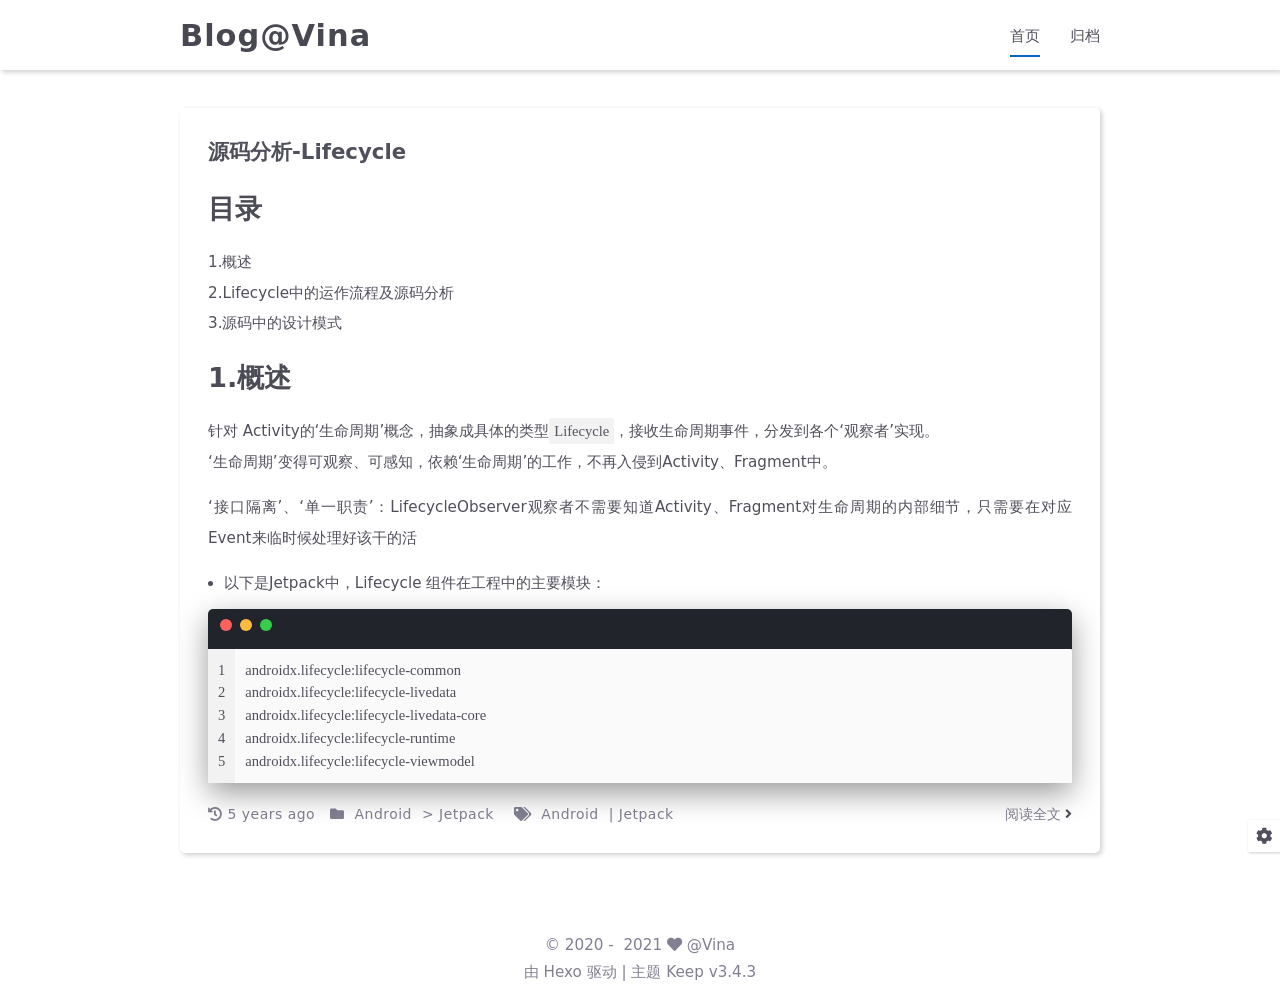
<file: index.html>
<!DOCTYPE html>
<html lang="zh-cn">
<head>
    <meta charset="utf-8">
    <meta name="viewport" content="width=device-width, initial-scale=1, maximum-scale=1">
    <meta name="keywords" content="Hexo Theme Keep">
    <meta name="description" content="-------------------">
    <meta name="author" content="@Vina">
    
    <title>
        
        Blog@Vina
    </title>
    
<link rel="stylesheet" href="/css/style.css">

    <link rel="shortcut icon" href="/images/logo.svg">
    
<link rel="stylesheet" href="/css/font-awesome.min.css">

    <script id="hexo-configurations">
    let KEEP = window.KEEP || {};
    KEEP.hexo_config = {"hostname":"example.com","root":"/","language":"zh-cn"};
    KEEP.theme_config = {"toc":{"enable":true,"number":true,"expand_all":false,"init_open":false},"style":{"primary_color":"#0066CC","avatar":"/images/avatar.svg","favicon":"/images/logo.svg","article_img_align":"left","left_side_width":"260px","content_max_width":"920px","hover":{"shadow":false,"scale":false},"first_screen":{"enable":false,"background_img":"/images/bg.svg","description":"Keep writing and Keep loving."},"scroll":{"progress_bar":{"enable":false},"percent":{"enable":false}}},"local_search":{"enable":false,"preload":false},"code_copy":{"enable":true,"style":"mac"},"pjax":{"enable":false},"lazyload":{"enable":false},"version":"3.4.3"};
    KEEP.language_ago = {"second":"%s seconds ago","minute":"%s minutes ago","hour":"%s hours ago","day":"%s days ago","week":"%s weeks ago","month":"%s months ago","year":"%s years ago"};
  </script>
<meta name="generator" content="Hexo 5.4.0"></head>


<body>
<div class="progress-bar-container">
    

    
</div>


<main class="page-container">

    

    <div class="page-main-content">

        <div class="page-main-content-top">
            <header class="header-wrapper">

    <div class="header-content">
        <div class="left">
            
            <a class="logo-title" href="/">
                Blog@Vina
            </a>
        </div>

        <div class="right">
            <div class="pc">
                <ul class="menu-list">
                    
                        <li class="menu-item">
                            <a class="active"
                               href="/"
                            >
                                首页
                            </a>
                        </li>
                    
                        <li class="menu-item">
                            <a class=""
                               href="/archives"
                            >
                                归档
                            </a>
                        </li>
                    
                    
                </ul>
            </div>
            <div class="mobile">
                
                <div class="icon-item menu-bar">
                    <div class="menu-bar-middle"></div>
                </div>
            </div>
        </div>
    </div>

    <div class="header-drawer">
        <ul class="drawer-menu-list">
            
                <li class="drawer-menu-item flex-center">
                    <a class="active"
                       href="/">首页</a>
                </li>
            
                <li class="drawer-menu-item flex-center">
                    <a class=""
                       href="/archives">归档</a>
                </li>
            
        </ul>
    </div>

    <div class="window-mask"></div>

</header>


        </div>

        <div class="page-main-content-middle">

            <div class="main-content">

                
                    <div class="home-content-container fade-in-down-animation">
    <ul class="home-article-list">
        
            <li class="home-article-item">

                

                <h3 class="home-article-title">
                    <a href="/2021/05/11/%E6%BA%90%E7%A0%81%E5%88%86%E6%9E%90-Lifecycle/">
                        源码分析-Lifecycle
                    </a>
                </h3>

                <div class="home-article-content markdown-body">
                    
                        <h1 id="目录"><a href="#目录" class="headerlink" title="目录"></a>目录</h1><p>1.概述<br>2.Lifecycle中的运作流程及源码分析<br>3.源码中的设计模式</p>
<h1 id="1-概述"><a href="#1-概述" class="headerlink" title="1.概述"></a>1.概述</h1><p>针对 Activity的‘生命周期’概念，抽象成具体的类型<code>Lifecycle</code>，接收生命周期事件，分发到各个‘观察者’实现。<br>‘生命周期’变得可观察、可感知，依赖‘生命周期’的工作，不再入侵到Activity、Fragment中。</p>
<p>‘接口隔离’、‘单一职责’：LifecycleObserver观察者不需要知道Activity、Fragment对生命周期的内部细节，只需要在对应Event来临时候处理好该干的活</p>
<ul>
<li>以下是Jetpack中，Lifecycle 组件在工程中的主要模块：</li>
</ul>
<figure class="highlight java"><table><tr><td class="gutter"><pre><span class="line">1</span><br><span class="line">2</span><br><span class="line">3</span><br><span class="line">4</span><br><span class="line">5</span><br></pre></td><td class="code"><pre><span class="line">androidx.lifecycle:lifecycle-common</span><br><span class="line">androidx.lifecycle:lifecycle-livedata</span><br><span class="line">androidx.lifecycle:lifecycle-livedata-core</span><br><span class="line">androidx.lifecycle:lifecycle-runtime</span><br><span class="line">androidx.lifecycle:lifecycle-viewmodel</span><br></pre></td></tr></table></figure>
                    
                </div>

                <div class="home-article-meta-info-container">
    <div class="home-article-meta-info">
        <span><i class="fas fa-history"></i>&nbsp;<span class="home-article-date" data-date="Tue May 11 2021 09:00:01 GMT+0800">2021-05-11</span></span>
        
            <span class="home-article-category"><i class="fas fa-folder"></i>&nbsp;
                <ul>
                    
                        <li>
                            
                            <a href="/categories/Android/">Android</a>&nbsp;
                        </li>
                    
                    
                        <li>
                            &gt; 
                            <a href="/categories/Android/Jetpack/">Jetpack</a>&nbsp;
                        </li>
                    
                    
                </ul>
            </span>
        
        
            <span class="home-article-tag">
                <i class="fas fa-tags"></i>&nbsp;
                <ul>
                    
                        <li>
                            
                            <a href="/tags/Android/">Android</a>&nbsp;
                        </li>
                    
                        <li>
                            | 
                            <a href="/tags/Jetpack/">Jetpack</a>&nbsp;
                        </li>
                    
                </ul>
            </span>
        
    </div>

    <a href="/2021/05/11/%E6%BA%90%E7%A0%81%E5%88%86%E6%9E%90-Lifecycle/">阅读全文&nbsp;<i class="fas fa-angle-right"></i></a>
</div>

            </li>
        
    </ul>

    <div class="home-paginator">
        <div class="paginator">
    

    
</div>

    </div>
</div>


                
            </div>

        </div>

        <div class="page-main-content-bottom">
            <footer class="footer">
    <div class="info-container">
        <div class="copyright-info info-item">
            &copy;
            
              <span>2020</span>&nbsp;-&nbsp;
            
            2021&nbsp;<i class="fas fa-heart icon-animate"></i>&nbsp;<a href="/">@Vina</a>
        </div>
        
        <div class="theme-info info-item">
            由 <a target="_blank" href="https://hexo.io">Hexo</a> 驱动&nbsp;|&nbsp;主题&nbsp;<a class="theme-version" target="_blank" href="https://github.com/XPoet/hexo-theme-keep">Keep v3.4.3</a>
        </div>
        
    </div>
</footer>

        </div>
    </div>

    

    <div class="right-bottom-side-tools">
        <div class="side-tools-container">
    <ul class="side-tools-list">
        <li class="tools-item tool-font-adjust-plus flex-center">
            <i class="fas fa-search-plus"></i>
        </li>

        <li class="tools-item tool-font-adjust-minus flex-center">
            <i class="fas fa-search-minus"></i>
        </li>

        <li class="tools-item tool-expand-width flex-center">
            <i class="fas fa-arrows-alt-h"></i>
        </li>

        <li class="tools-item tool-dark-light-toggle flex-center">
            <i class="fas fa-moon"></i>
        </li>

        <!-- rss -->
        

        
            <li class="tools-item tool-scroll-to-top flex-center">
                <i class="fas fa-arrow-up"></i>
            </li>
        

        <li class="tools-item tool-scroll-to-bottom flex-center">
            <i class="fas fa-arrow-down"></i>
        </li>
    </ul>

    <ul class="exposed-tools-list">
        <li class="tools-item tool-toggle-show flex-center">
            <i class="fas fa-cog fa-spin"></i>
        </li>
        
    </ul>
</div>

    </div>

    

    <div class="image-viewer-container">
    <img src="">
</div>


    

</main>





<script src="/js/utils.js"></script>

<script src="/js/main.js"></script>

<script src="/js/header-shrink.js"></script>

<script src="/js/back2top.js"></script>

<script src="/js/dark-light-toggle.js"></script>





    
<script src="/js/code-copy.js"></script>





<div class="post-scripts">
    
</div>



</body>
</html>
</file>
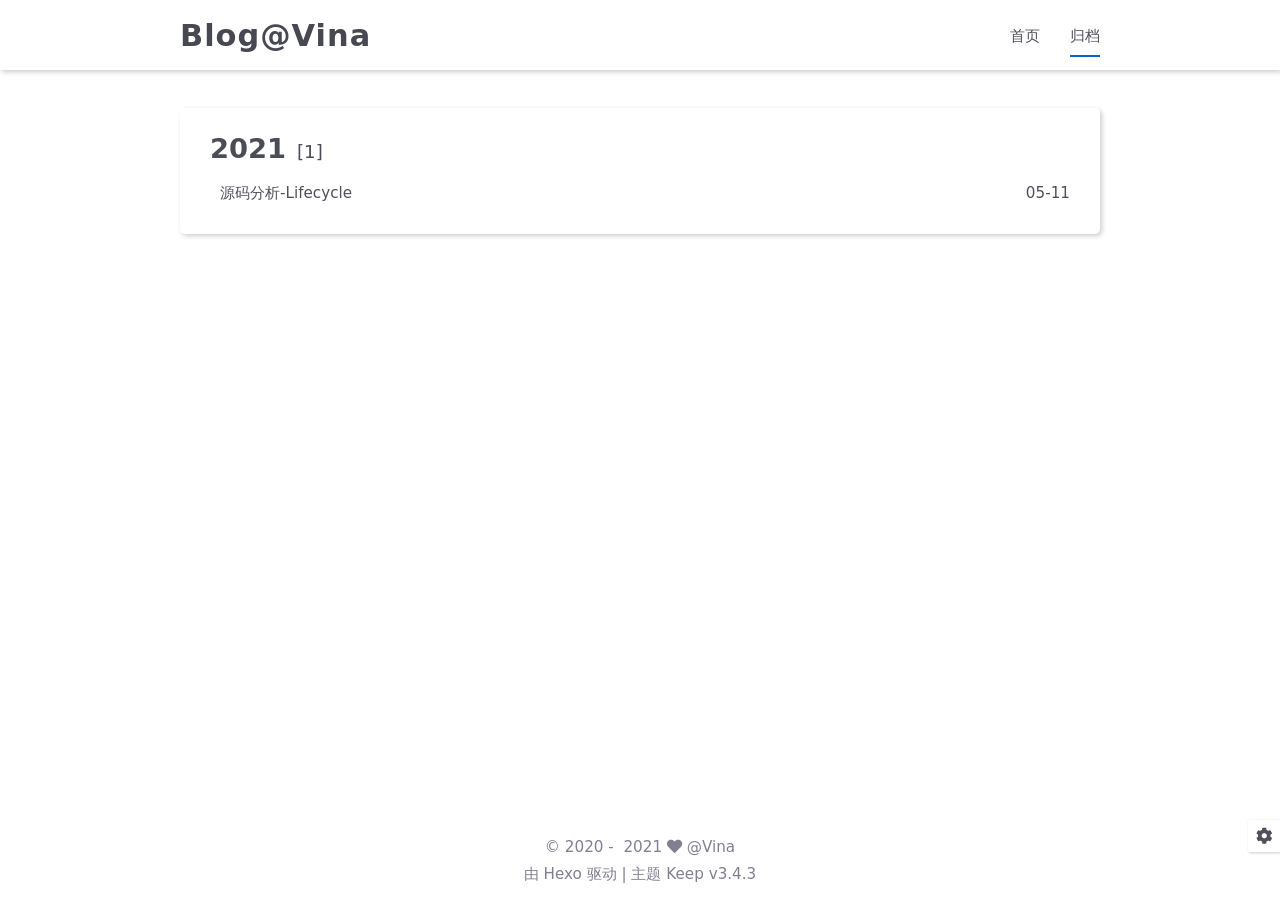
<file: archives/index.html>
<!DOCTYPE html>
<html lang="zh-cn">
<head>
    <meta charset="utf-8">
    <meta name="viewport" content="width=device-width, initial-scale=1, maximum-scale=1">
    <meta name="keywords" content="Hexo Theme Keep">
    <meta name="description" content="-------------------">
    <meta name="author" content="@Vina">
    
    <title>
        
            归档 |
        
        Blog@Vina
    </title>
    
<link rel="stylesheet" href="/css/style.css">

    <link rel="shortcut icon" href="/images/logo.svg">
    
<link rel="stylesheet" href="/css/font-awesome.min.css">

    <script id="hexo-configurations">
    let KEEP = window.KEEP || {};
    KEEP.hexo_config = {"hostname":"example.com","root":"/","language":"zh-cn"};
    KEEP.theme_config = {"toc":{"enable":true,"number":true,"expand_all":false,"init_open":false},"style":{"primary_color":"#0066CC","avatar":"/images/avatar.svg","favicon":"/images/logo.svg","article_img_align":"left","left_side_width":"260px","content_max_width":"920px","hover":{"shadow":false,"scale":false},"first_screen":{"enable":false,"background_img":"/images/bg.svg","description":"Keep writing and Keep loving."},"scroll":{"progress_bar":{"enable":false},"percent":{"enable":false}}},"local_search":{"enable":false,"preload":false},"code_copy":{"enable":true,"style":"mac"},"pjax":{"enable":false},"lazyload":{"enable":false},"version":"3.4.3"};
    KEEP.language_ago = {"second":"%s seconds ago","minute":"%s minutes ago","hour":"%s hours ago","day":"%s days ago","week":"%s weeks ago","month":"%s months ago","year":"%s years ago"};
  </script>
<meta name="generator" content="Hexo 5.4.0"></head>


<body>
<div class="progress-bar-container">
    

    
</div>


<main class="page-container">

    

    <div class="page-main-content">

        <div class="page-main-content-top">
            <header class="header-wrapper">

    <div class="header-content">
        <div class="left">
            
            <a class="logo-title" href="/">
                Blog@Vina
            </a>
        </div>

        <div class="right">
            <div class="pc">
                <ul class="menu-list">
                    
                        <li class="menu-item">
                            <a class=""
                               href="/"
                            >
                                首页
                            </a>
                        </li>
                    
                        <li class="menu-item">
                            <a class="active"
                               href="/archives"
                            >
                                归档
                            </a>
                        </li>
                    
                    
                </ul>
            </div>
            <div class="mobile">
                
                <div class="icon-item menu-bar">
                    <div class="menu-bar-middle"></div>
                </div>
            </div>
        </div>
    </div>

    <div class="header-drawer">
        <ul class="drawer-menu-list">
            
                <li class="drawer-menu-item flex-center">
                    <a class=""
                       href="/">首页</a>
                </li>
            
                <li class="drawer-menu-item flex-center">
                    <a class="active"
                       href="/archives">归档</a>
                </li>
            
        </ul>
    </div>

    <div class="window-mask"></div>

</header>


        </div>

        <div class="page-main-content-middle">

            <div class="main-content">

                
                    <div class="fade-in-down-animation">
    <div class="archive-container ">
        
<div class="archive-list-container">
    
        <section class="archive-item">
            <div class="archive-item-header">
                <span class="archive-year">2021</span>
                <span class="archive-year-post-count">[1]</span>
            </div>
            <ul class="article-list">
                
                    <li class="article-item">
                        <a class="article-title"
                           href="/2021/05/11/%E6%BA%90%E7%A0%81%E5%88%86%E6%9E%90-Lifecycle/"
                        >源码分析-Lifecycle</a>
                        <span class="article-date">05-11</span>
                    </li>
                
            </ul>
        </section>
    
</div>

    </div>
</div>

                
            </div>

        </div>

        <div class="page-main-content-bottom">
            <footer class="footer">
    <div class="info-container">
        <div class="copyright-info info-item">
            &copy;
            
              <span>2020</span>&nbsp;-&nbsp;
            
            2021&nbsp;<i class="fas fa-heart icon-animate"></i>&nbsp;<a href="/">@Vina</a>
        </div>
        
        <div class="theme-info info-item">
            由 <a target="_blank" href="https://hexo.io">Hexo</a> 驱动&nbsp;|&nbsp;主题&nbsp;<a class="theme-version" target="_blank" href="https://github.com/XPoet/hexo-theme-keep">Keep v3.4.3</a>
        </div>
        
    </div>
</footer>

        </div>
    </div>

    

    <div class="right-bottom-side-tools">
        <div class="side-tools-container">
    <ul class="side-tools-list">
        <li class="tools-item tool-font-adjust-plus flex-center">
            <i class="fas fa-search-plus"></i>
        </li>

        <li class="tools-item tool-font-adjust-minus flex-center">
            <i class="fas fa-search-minus"></i>
        </li>

        <li class="tools-item tool-expand-width flex-center">
            <i class="fas fa-arrows-alt-h"></i>
        </li>

        <li class="tools-item tool-dark-light-toggle flex-center">
            <i class="fas fa-moon"></i>
        </li>

        <!-- rss -->
        

        
            <li class="tools-item tool-scroll-to-top flex-center">
                <i class="fas fa-arrow-up"></i>
            </li>
        

        <li class="tools-item tool-scroll-to-bottom flex-center">
            <i class="fas fa-arrow-down"></i>
        </li>
    </ul>

    <ul class="exposed-tools-list">
        <li class="tools-item tool-toggle-show flex-center">
            <i class="fas fa-cog fa-spin"></i>
        </li>
        
    </ul>
</div>

    </div>

    

    <div class="image-viewer-container">
    <img src="">
</div>


    

</main>




<script src="/js/utils.js"></script>

<script src="/js/main.js"></script>

<script src="/js/header-shrink.js"></script>

<script src="/js/back2top.js"></script>

<script src="/js/dark-light-toggle.js"></script>





    
<script src="/js/code-copy.js"></script>





<div class="post-scripts">
    
</div>



</body>
</html>
</file>
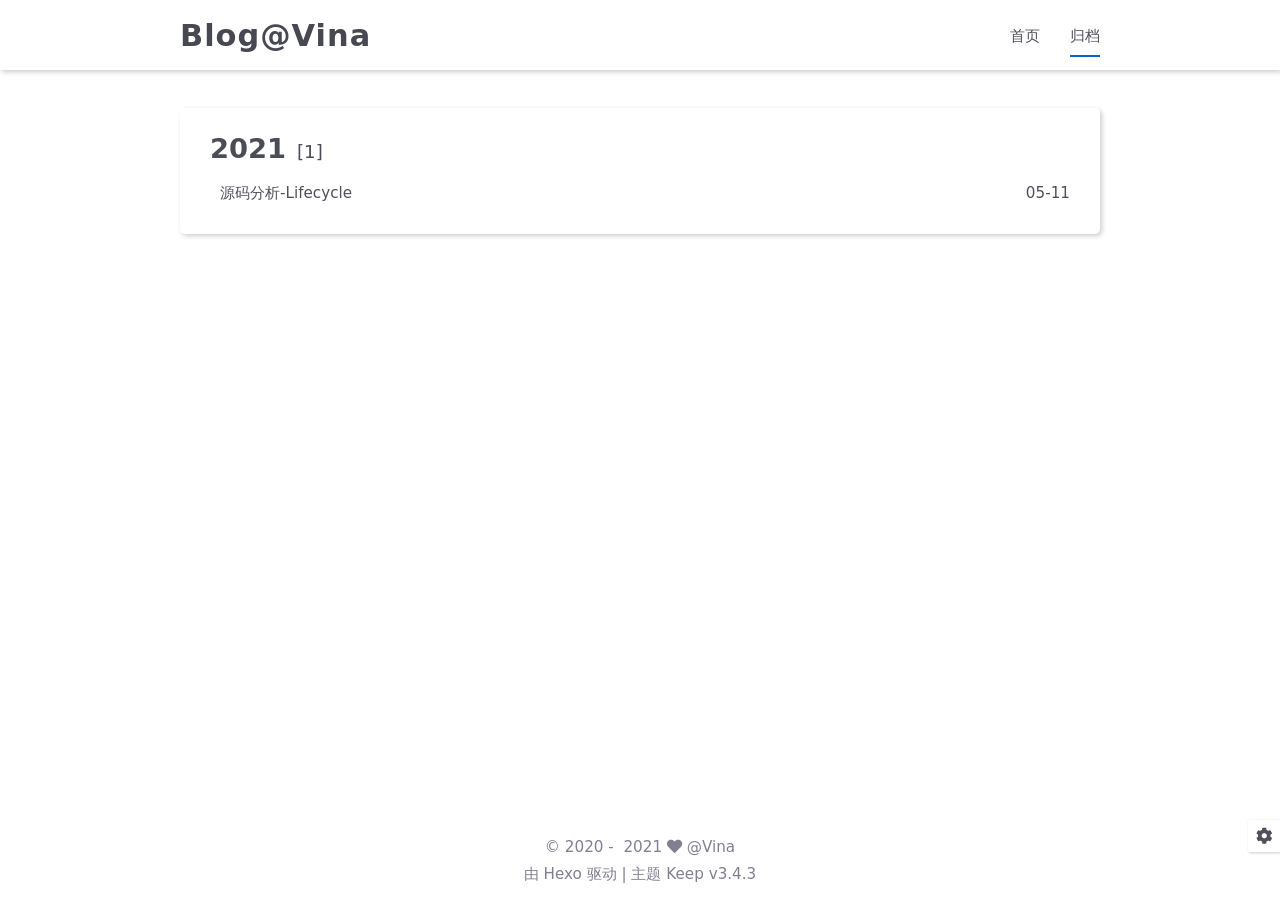
<file: archives/2021/index.html>
<!DOCTYPE html>
<html lang="zh-cn">
<head>
    <meta charset="utf-8">
    <meta name="viewport" content="width=device-width, initial-scale=1, maximum-scale=1">
    <meta name="keywords" content="Hexo Theme Keep">
    <meta name="description" content="-------------------">
    <meta name="author" content="@Vina">
    
    <title>
        
            归档: 2021 |
        
        Blog@Vina
    </title>
    
<link rel="stylesheet" href="/css/style.css">

    <link rel="shortcut icon" href="/images/logo.svg">
    
<link rel="stylesheet" href="/css/font-awesome.min.css">

    <script id="hexo-configurations">
    let KEEP = window.KEEP || {};
    KEEP.hexo_config = {"hostname":"example.com","root":"/","language":"zh-cn"};
    KEEP.theme_config = {"toc":{"enable":true,"number":true,"expand_all":false,"init_open":false},"style":{"primary_color":"#0066CC","avatar":"/images/avatar.svg","favicon":"/images/logo.svg","article_img_align":"left","left_side_width":"260px","content_max_width":"920px","hover":{"shadow":false,"scale":false},"first_screen":{"enable":false,"background_img":"/images/bg.svg","description":"Keep writing and Keep loving."},"scroll":{"progress_bar":{"enable":false},"percent":{"enable":false}}},"local_search":{"enable":false,"preload":false},"code_copy":{"enable":true,"style":"mac"},"pjax":{"enable":false},"lazyload":{"enable":false},"version":"3.4.3"};
    KEEP.language_ago = {"second":"%s seconds ago","minute":"%s minutes ago","hour":"%s hours ago","day":"%s days ago","week":"%s weeks ago","month":"%s months ago","year":"%s years ago"};
  </script>
<meta name="generator" content="Hexo 5.4.0"></head>


<body>
<div class="progress-bar-container">
    

    
</div>


<main class="page-container">

    

    <div class="page-main-content">

        <div class="page-main-content-top">
            <header class="header-wrapper">

    <div class="header-content">
        <div class="left">
            
            <a class="logo-title" href="/">
                Blog@Vina
            </a>
        </div>

        <div class="right">
            <div class="pc">
                <ul class="menu-list">
                    
                        <li class="menu-item">
                            <a class=""
                               href="/"
                            >
                                首页
                            </a>
                        </li>
                    
                        <li class="menu-item">
                            <a class="active"
                               href="/archives"
                            >
                                归档
                            </a>
                        </li>
                    
                    
                </ul>
            </div>
            <div class="mobile">
                
                <div class="icon-item menu-bar">
                    <div class="menu-bar-middle"></div>
                </div>
            </div>
        </div>
    </div>

    <div class="header-drawer">
        <ul class="drawer-menu-list">
            
                <li class="drawer-menu-item flex-center">
                    <a class=""
                       href="/">首页</a>
                </li>
            
                <li class="drawer-menu-item flex-center">
                    <a class="active"
                       href="/archives">归档</a>
                </li>
            
        </ul>
    </div>

    <div class="window-mask"></div>

</header>


        </div>

        <div class="page-main-content-middle">

            <div class="main-content">

                
                    <div class="fade-in-down-animation">
    <div class="archive-container ">
        
<div class="archive-list-container">
    
        <section class="archive-item">
            <div class="archive-item-header">
                <span class="archive-year">2021</span>
                <span class="archive-year-post-count">[1]</span>
            </div>
            <ul class="article-list">
                
                    <li class="article-item">
                        <a class="article-title"
                           href="/2021/05/11/%E6%BA%90%E7%A0%81%E5%88%86%E6%9E%90-Lifecycle/"
                        >源码分析-Lifecycle</a>
                        <span class="article-date">05-11</span>
                    </li>
                
            </ul>
        </section>
    
</div>

    </div>
</div>

                
            </div>

        </div>

        <div class="page-main-content-bottom">
            <footer class="footer">
    <div class="info-container">
        <div class="copyright-info info-item">
            &copy;
            
              <span>2020</span>&nbsp;-&nbsp;
            
            2021&nbsp;<i class="fas fa-heart icon-animate"></i>&nbsp;<a href="/">@Vina</a>
        </div>
        
        <div class="theme-info info-item">
            由 <a target="_blank" href="https://hexo.io">Hexo</a> 驱动&nbsp;|&nbsp;主题&nbsp;<a class="theme-version" target="_blank" href="https://github.com/XPoet/hexo-theme-keep">Keep v3.4.3</a>
        </div>
        
    </div>
</footer>

        </div>
    </div>

    

    <div class="right-bottom-side-tools">
        <div class="side-tools-container">
    <ul class="side-tools-list">
        <li class="tools-item tool-font-adjust-plus flex-center">
            <i class="fas fa-search-plus"></i>
        </li>

        <li class="tools-item tool-font-adjust-minus flex-center">
            <i class="fas fa-search-minus"></i>
        </li>

        <li class="tools-item tool-expand-width flex-center">
            <i class="fas fa-arrows-alt-h"></i>
        </li>

        <li class="tools-item tool-dark-light-toggle flex-center">
            <i class="fas fa-moon"></i>
        </li>

        <!-- rss -->
        

        
            <li class="tools-item tool-scroll-to-top flex-center">
                <i class="fas fa-arrow-up"></i>
            </li>
        

        <li class="tools-item tool-scroll-to-bottom flex-center">
            <i class="fas fa-arrow-down"></i>
        </li>
    </ul>

    <ul class="exposed-tools-list">
        <li class="tools-item tool-toggle-show flex-center">
            <i class="fas fa-cog fa-spin"></i>
        </li>
        
    </ul>
</div>

    </div>

    

    <div class="image-viewer-container">
    <img src="">
</div>


    

</main>




<script src="/js/utils.js"></script>

<script src="/js/main.js"></script>

<script src="/js/header-shrink.js"></script>

<script src="/js/back2top.js"></script>

<script src="/js/dark-light-toggle.js"></script>





    
<script src="/js/code-copy.js"></script>





<div class="post-scripts">
    
</div>



</body>
</html>
</file>
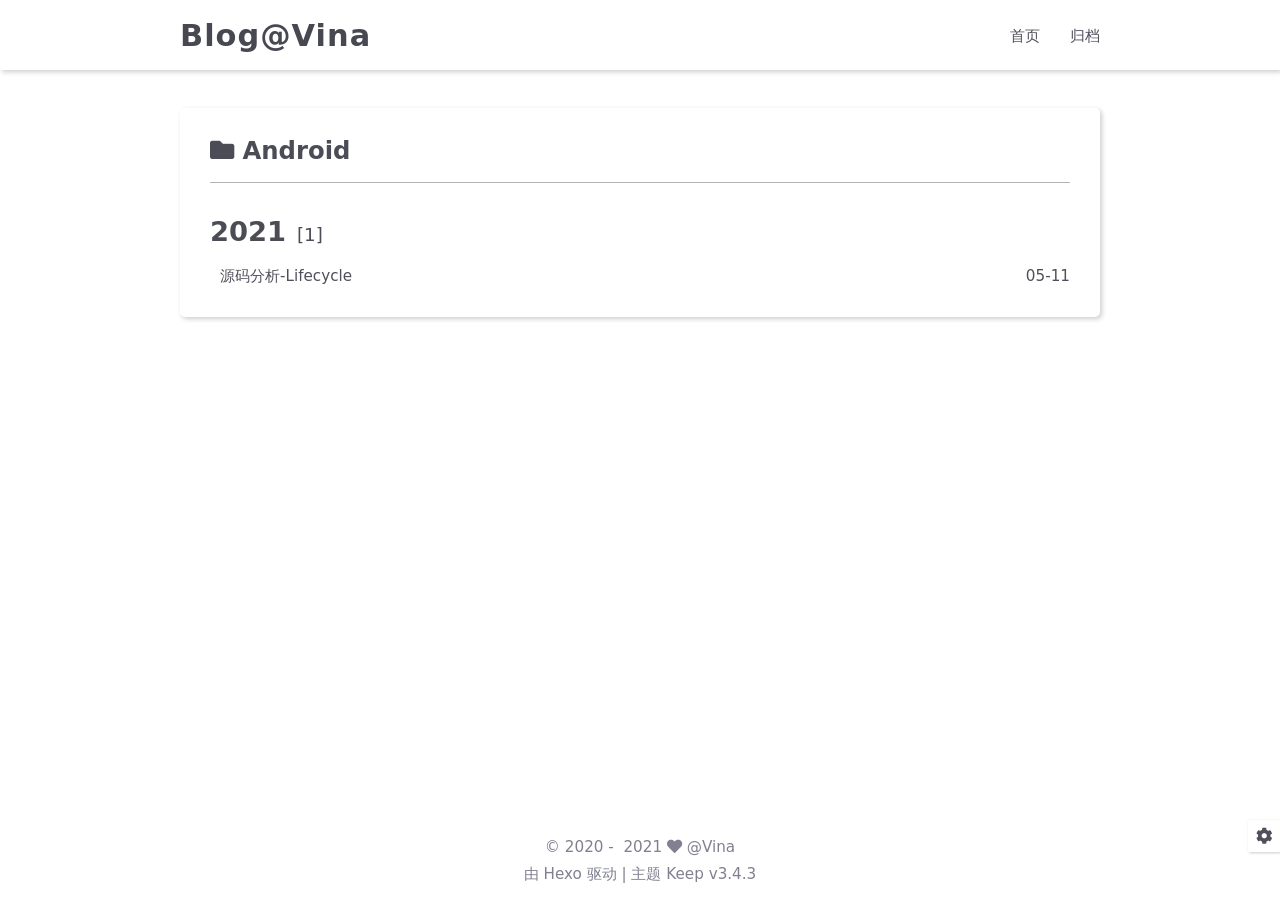
<file: categories/Android/index.html>
<!DOCTYPE html>
<html lang="zh-cn">
<head>
    <meta charset="utf-8">
    <meta name="viewport" content="width=device-width, initial-scale=1, maximum-scale=1">
    <meta name="keywords" content="Hexo Theme Keep">
    <meta name="description" content="-------------------">
    <meta name="author" content="@Vina">
    
    <title>
        
            分类: Android |
        
        Blog@Vina
    </title>
    
<link rel="stylesheet" href="/css/style.css">

    <link rel="shortcut icon" href="/images/logo.svg">
    
<link rel="stylesheet" href="/css/font-awesome.min.css">

    <script id="hexo-configurations">
    let KEEP = window.KEEP || {};
    KEEP.hexo_config = {"hostname":"example.com","root":"/","language":"zh-cn"};
    KEEP.theme_config = {"toc":{"enable":true,"number":true,"expand_all":false,"init_open":false},"style":{"primary_color":"#0066CC","avatar":"/images/avatar.svg","favicon":"/images/logo.svg","article_img_align":"left","left_side_width":"260px","content_max_width":"920px","hover":{"shadow":false,"scale":false},"first_screen":{"enable":false,"background_img":"/images/bg.svg","description":"Keep writing and Keep loving."},"scroll":{"progress_bar":{"enable":false},"percent":{"enable":false}}},"local_search":{"enable":false,"preload":false},"code_copy":{"enable":true,"style":"mac"},"pjax":{"enable":false},"lazyload":{"enable":false},"version":"3.4.3"};
    KEEP.language_ago = {"second":"%s seconds ago","minute":"%s minutes ago","hour":"%s hours ago","day":"%s days ago","week":"%s weeks ago","month":"%s months ago","year":"%s years ago"};
  </script>
<meta name="generator" content="Hexo 5.4.0"></head>


<body>
<div class="progress-bar-container">
    

    
</div>


<main class="page-container">

    

    <div class="page-main-content">

        <div class="page-main-content-top">
            <header class="header-wrapper">

    <div class="header-content">
        <div class="left">
            
            <a class="logo-title" href="/">
                Blog@Vina
            </a>
        </div>

        <div class="right">
            <div class="pc">
                <ul class="menu-list">
                    
                        <li class="menu-item">
                            <a class=""
                               href="/"
                            >
                                首页
                            </a>
                        </li>
                    
                        <li class="menu-item">
                            <a class=""
                               href="/archives"
                            >
                                归档
                            </a>
                        </li>
                    
                    
                </ul>
            </div>
            <div class="mobile">
                
                <div class="icon-item menu-bar">
                    <div class="menu-bar-middle"></div>
                </div>
            </div>
        </div>
    </div>

    <div class="header-drawer">
        <ul class="drawer-menu-list">
            
                <li class="drawer-menu-item flex-center">
                    <a class=""
                       href="/">首页</a>
                </li>
            
                <li class="drawer-menu-item flex-center">
                    <a class=""
                       href="/archives">归档</a>
                </li>
            
        </ul>
    </div>

    <div class="window-mask"></div>

</header>


        </div>

        <div class="page-main-content-middle">

            <div class="main-content">

                
                    <div class="fade-in-down-animation">
    <div class="category-container">
        <div class="category-name">
            <i class="fas fa-folder"></i>&nbsp;Android
        </div>
        <div class="category-post-list">
            
<div class="archive-list-container">
    
        <section class="archive-item">
            <div class="archive-item-header">
                <span class="archive-year">2021</span>
                <span class="archive-year-post-count">[1]</span>
            </div>
            <ul class="article-list">
                
                    <li class="article-item">
                        <a class="article-title"
                           href="/2021/05/11/%E6%BA%90%E7%A0%81%E5%88%86%E6%9E%90-Lifecycle/"
                        >源码分析-Lifecycle</a>
                        <span class="article-date">05-11</span>
                    </li>
                
            </ul>
        </section>
    
</div>

        </div>
    </div>
    <div class="category-paginator">
        <div class="paginator">
    

    
</div>

    </div>
</div>


                
            </div>

        </div>

        <div class="page-main-content-bottom">
            <footer class="footer">
    <div class="info-container">
        <div class="copyright-info info-item">
            &copy;
            
              <span>2020</span>&nbsp;-&nbsp;
            
            2021&nbsp;<i class="fas fa-heart icon-animate"></i>&nbsp;<a href="/">@Vina</a>
        </div>
        
        <div class="theme-info info-item">
            由 <a target="_blank" href="https://hexo.io">Hexo</a> 驱动&nbsp;|&nbsp;主题&nbsp;<a class="theme-version" target="_blank" href="https://github.com/XPoet/hexo-theme-keep">Keep v3.4.3</a>
        </div>
        
    </div>
</footer>

        </div>
    </div>

    

    <div class="right-bottom-side-tools">
        <div class="side-tools-container">
    <ul class="side-tools-list">
        <li class="tools-item tool-font-adjust-plus flex-center">
            <i class="fas fa-search-plus"></i>
        </li>

        <li class="tools-item tool-font-adjust-minus flex-center">
            <i class="fas fa-search-minus"></i>
        </li>

        <li class="tools-item tool-expand-width flex-center">
            <i class="fas fa-arrows-alt-h"></i>
        </li>

        <li class="tools-item tool-dark-light-toggle flex-center">
            <i class="fas fa-moon"></i>
        </li>

        <!-- rss -->
        

        
            <li class="tools-item tool-scroll-to-top flex-center">
                <i class="fas fa-arrow-up"></i>
            </li>
        

        <li class="tools-item tool-scroll-to-bottom flex-center">
            <i class="fas fa-arrow-down"></i>
        </li>
    </ul>

    <ul class="exposed-tools-list">
        <li class="tools-item tool-toggle-show flex-center">
            <i class="fas fa-cog fa-spin"></i>
        </li>
        
    </ul>
</div>

    </div>

    

    <div class="image-viewer-container">
    <img src="">
</div>


    

</main>




<script src="/js/utils.js"></script>

<script src="/js/main.js"></script>

<script src="/js/header-shrink.js"></script>

<script src="/js/back2top.js"></script>

<script src="/js/dark-light-toggle.js"></script>





    
<script src="/js/code-copy.js"></script>





<div class="post-scripts">
    
</div>



</body>
</html>
</file>
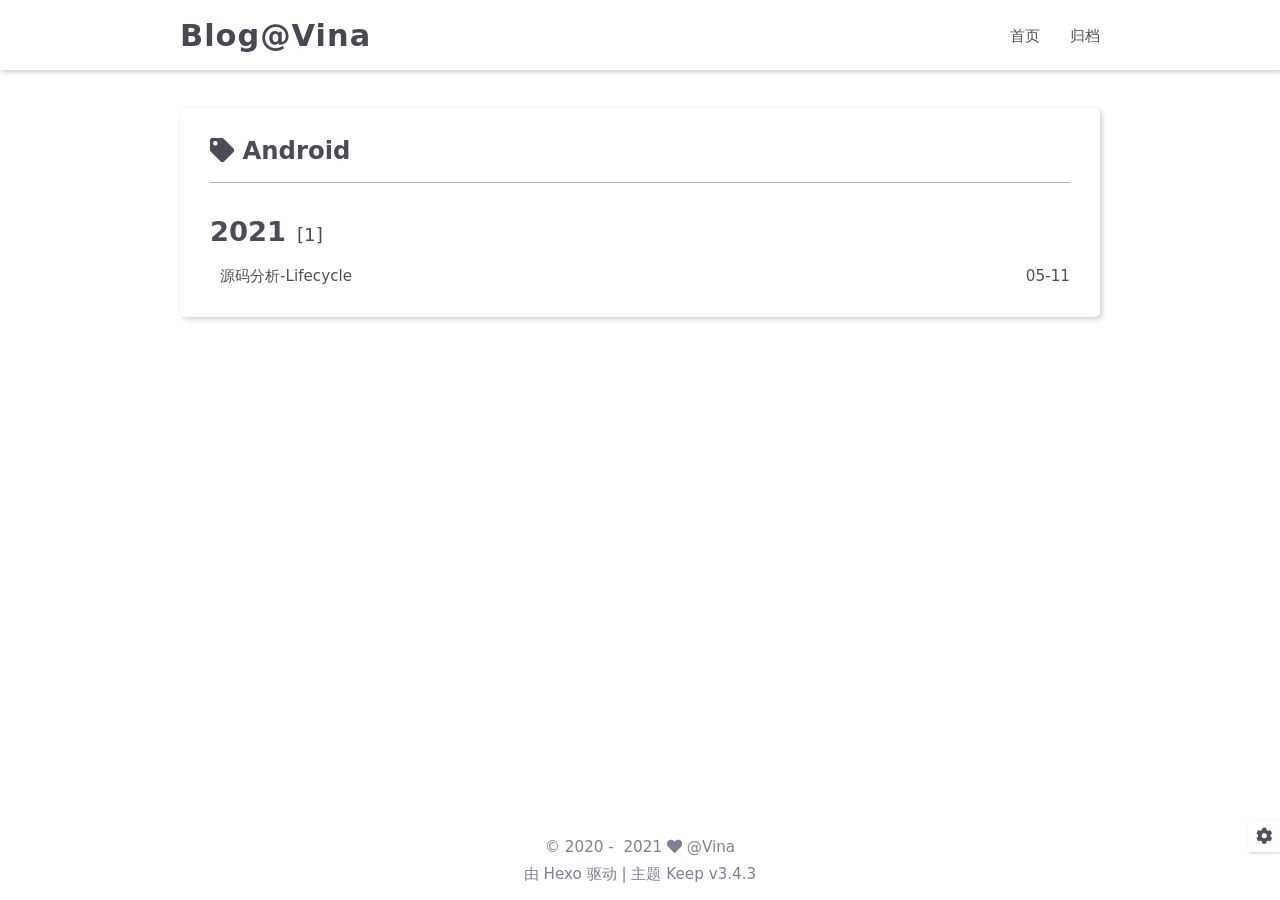
<file: tags/Android/index.html>
<!DOCTYPE html>
<html lang="zh-cn">
<head>
    <meta charset="utf-8">
    <meta name="viewport" content="width=device-width, initial-scale=1, maximum-scale=1">
    <meta name="keywords" content="Hexo Theme Keep">
    <meta name="description" content="-------------------">
    <meta name="author" content="@Vina">
    
    <title>
        
            标签: Android |
        
        Blog@Vina
    </title>
    
<link rel="stylesheet" href="/css/style.css">

    <link rel="shortcut icon" href="/images/logo.svg">
    
<link rel="stylesheet" href="/css/font-awesome.min.css">

    <script id="hexo-configurations">
    let KEEP = window.KEEP || {};
    KEEP.hexo_config = {"hostname":"example.com","root":"/","language":"zh-cn"};
    KEEP.theme_config = {"toc":{"enable":true,"number":true,"expand_all":false,"init_open":false},"style":{"primary_color":"#0066CC","avatar":"/images/avatar.svg","favicon":"/images/logo.svg","article_img_align":"left","left_side_width":"260px","content_max_width":"920px","hover":{"shadow":false,"scale":false},"first_screen":{"enable":false,"background_img":"/images/bg.svg","description":"Keep writing and Keep loving."},"scroll":{"progress_bar":{"enable":false},"percent":{"enable":false}}},"local_search":{"enable":false,"preload":false},"code_copy":{"enable":true,"style":"mac"},"pjax":{"enable":false},"lazyload":{"enable":false},"version":"3.4.3"};
    KEEP.language_ago = {"second":"%s seconds ago","minute":"%s minutes ago","hour":"%s hours ago","day":"%s days ago","week":"%s weeks ago","month":"%s months ago","year":"%s years ago"};
  </script>
<meta name="generator" content="Hexo 5.4.0"></head>


<body>
<div class="progress-bar-container">
    

    
</div>


<main class="page-container">

    

    <div class="page-main-content">

        <div class="page-main-content-top">
            <header class="header-wrapper">

    <div class="header-content">
        <div class="left">
            
            <a class="logo-title" href="/">
                Blog@Vina
            </a>
        </div>

        <div class="right">
            <div class="pc">
                <ul class="menu-list">
                    
                        <li class="menu-item">
                            <a class=""
                               href="/"
                            >
                                首页
                            </a>
                        </li>
                    
                        <li class="menu-item">
                            <a class=""
                               href="/archives"
                            >
                                归档
                            </a>
                        </li>
                    
                    
                </ul>
            </div>
            <div class="mobile">
                
                <div class="icon-item menu-bar">
                    <div class="menu-bar-middle"></div>
                </div>
            </div>
        </div>
    </div>

    <div class="header-drawer">
        <ul class="drawer-menu-list">
            
                <li class="drawer-menu-item flex-center">
                    <a class=""
                       href="/">首页</a>
                </li>
            
                <li class="drawer-menu-item flex-center">
                    <a class=""
                       href="/archives">归档</a>
                </li>
            
        </ul>
    </div>

    <div class="window-mask"></div>

</header>


        </div>

        <div class="page-main-content-middle">

            <div class="main-content">

                
                    <div class="fade-in-down-animation">
    <div class="tag-container">
        <div class="tag-name"><i class="fas fa-tag"></i>&nbsp;Android
        </div>
        <div class="tag-post-list">
            
<div class="archive-list-container">
    
        <section class="archive-item">
            <div class="archive-item-header">
                <span class="archive-year">2021</span>
                <span class="archive-year-post-count">[1]</span>
            </div>
            <ul class="article-list">
                
                    <li class="article-item">
                        <a class="article-title"
                           href="/2021/05/11/%E6%BA%90%E7%A0%81%E5%88%86%E6%9E%90-Lifecycle/"
                        >源码分析-Lifecycle</a>
                        <span class="article-date">05-11</span>
                    </li>
                
            </ul>
        </section>
    
</div>

        </div>
    </div>

    <div class="tag-paginator">
        <div class="paginator">
    

    
</div>

    </div>
</div>


                
            </div>

        </div>

        <div class="page-main-content-bottom">
            <footer class="footer">
    <div class="info-container">
        <div class="copyright-info info-item">
            &copy;
            
              <span>2020</span>&nbsp;-&nbsp;
            
            2021&nbsp;<i class="fas fa-heart icon-animate"></i>&nbsp;<a href="/">@Vina</a>
        </div>
        
        <div class="theme-info info-item">
            由 <a target="_blank" href="https://hexo.io">Hexo</a> 驱动&nbsp;|&nbsp;主题&nbsp;<a class="theme-version" target="_blank" href="https://github.com/XPoet/hexo-theme-keep">Keep v3.4.3</a>
        </div>
        
    </div>
</footer>

        </div>
    </div>

    

    <div class="right-bottom-side-tools">
        <div class="side-tools-container">
    <ul class="side-tools-list">
        <li class="tools-item tool-font-adjust-plus flex-center">
            <i class="fas fa-search-plus"></i>
        </li>

        <li class="tools-item tool-font-adjust-minus flex-center">
            <i class="fas fa-search-minus"></i>
        </li>

        <li class="tools-item tool-expand-width flex-center">
            <i class="fas fa-arrows-alt-h"></i>
        </li>

        <li class="tools-item tool-dark-light-toggle flex-center">
            <i class="fas fa-moon"></i>
        </li>

        <!-- rss -->
        

        
            <li class="tools-item tool-scroll-to-top flex-center">
                <i class="fas fa-arrow-up"></i>
            </li>
        

        <li class="tools-item tool-scroll-to-bottom flex-center">
            <i class="fas fa-arrow-down"></i>
        </li>
    </ul>

    <ul class="exposed-tools-list">
        <li class="tools-item tool-toggle-show flex-center">
            <i class="fas fa-cog fa-spin"></i>
        </li>
        
    </ul>
</div>

    </div>

    

    <div class="image-viewer-container">
    <img src="">
</div>


    

</main>




<script src="/js/utils.js"></script>

<script src="/js/main.js"></script>

<script src="/js/header-shrink.js"></script>

<script src="/js/back2top.js"></script>

<script src="/js/dark-light-toggle.js"></script>





    
<script src="/js/code-copy.js"></script>





<div class="post-scripts">
    
</div>



</body>
</html>
</file>
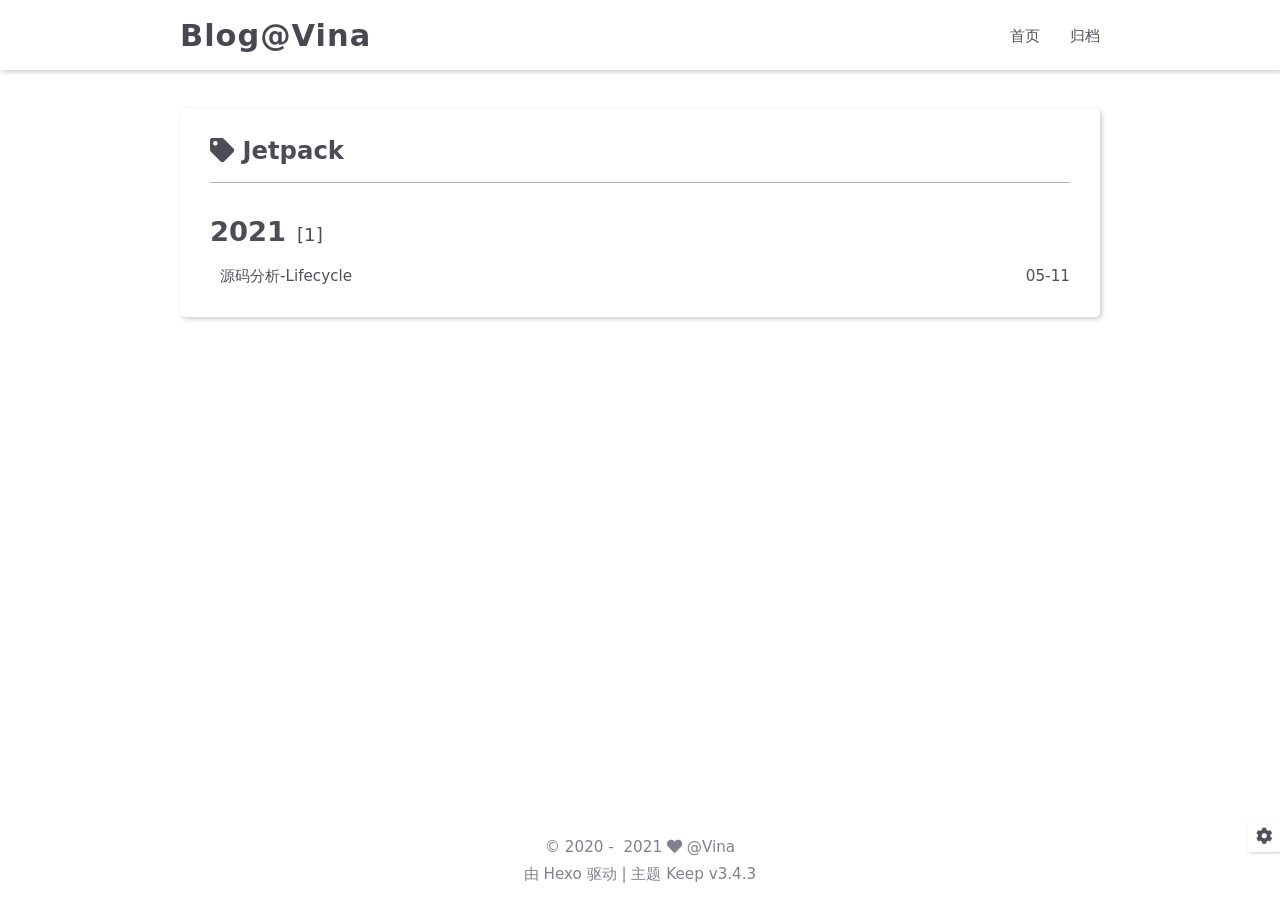
<file: tags/Jetpack/index.html>
<!DOCTYPE html>
<html lang="zh-cn">
<head>
    <meta charset="utf-8">
    <meta name="viewport" content="width=device-width, initial-scale=1, maximum-scale=1">
    <meta name="keywords" content="Hexo Theme Keep">
    <meta name="description" content="-------------------">
    <meta name="author" content="@Vina">
    
    <title>
        
            标签: Jetpack |
        
        Blog@Vina
    </title>
    
<link rel="stylesheet" href="/css/style.css">

    <link rel="shortcut icon" href="/images/logo.svg">
    
<link rel="stylesheet" href="/css/font-awesome.min.css">

    <script id="hexo-configurations">
    let KEEP = window.KEEP || {};
    KEEP.hexo_config = {"hostname":"example.com","root":"/","language":"zh-cn"};
    KEEP.theme_config = {"toc":{"enable":true,"number":true,"expand_all":false,"init_open":false},"style":{"primary_color":"#0066CC","avatar":"/images/avatar.svg","favicon":"/images/logo.svg","article_img_align":"left","left_side_width":"260px","content_max_width":"920px","hover":{"shadow":false,"scale":false},"first_screen":{"enable":false,"background_img":"/images/bg.svg","description":"Keep writing and Keep loving."},"scroll":{"progress_bar":{"enable":false},"percent":{"enable":false}}},"local_search":{"enable":false,"preload":false},"code_copy":{"enable":true,"style":"mac"},"pjax":{"enable":false},"lazyload":{"enable":false},"version":"3.4.3"};
    KEEP.language_ago = {"second":"%s seconds ago","minute":"%s minutes ago","hour":"%s hours ago","day":"%s days ago","week":"%s weeks ago","month":"%s months ago","year":"%s years ago"};
  </script>
<meta name="generator" content="Hexo 5.4.0"></head>


<body>
<div class="progress-bar-container">
    

    
</div>


<main class="page-container">

    

    <div class="page-main-content">

        <div class="page-main-content-top">
            <header class="header-wrapper">

    <div class="header-content">
        <div class="left">
            
            <a class="logo-title" href="/">
                Blog@Vina
            </a>
        </div>

        <div class="right">
            <div class="pc">
                <ul class="menu-list">
                    
                        <li class="menu-item">
                            <a class=""
                               href="/"
                            >
                                首页
                            </a>
                        </li>
                    
                        <li class="menu-item">
                            <a class=""
                               href="/archives"
                            >
                                归档
                            </a>
                        </li>
                    
                    
                </ul>
            </div>
            <div class="mobile">
                
                <div class="icon-item menu-bar">
                    <div class="menu-bar-middle"></div>
                </div>
            </div>
        </div>
    </div>

    <div class="header-drawer">
        <ul class="drawer-menu-list">
            
                <li class="drawer-menu-item flex-center">
                    <a class=""
                       href="/">首页</a>
                </li>
            
                <li class="drawer-menu-item flex-center">
                    <a class=""
                       href="/archives">归档</a>
                </li>
            
        </ul>
    </div>

    <div class="window-mask"></div>

</header>


        </div>

        <div class="page-main-content-middle">

            <div class="main-content">

                
                    <div class="fade-in-down-animation">
    <div class="tag-container">
        <div class="tag-name"><i class="fas fa-tag"></i>&nbsp;Jetpack
        </div>
        <div class="tag-post-list">
            
<div class="archive-list-container">
    
        <section class="archive-item">
            <div class="archive-item-header">
                <span class="archive-year">2021</span>
                <span class="archive-year-post-count">[1]</span>
            </div>
            <ul class="article-list">
                
                    <li class="article-item">
                        <a class="article-title"
                           href="/2021/05/11/%E6%BA%90%E7%A0%81%E5%88%86%E6%9E%90-Lifecycle/"
                        >源码分析-Lifecycle</a>
                        <span class="article-date">05-11</span>
                    </li>
                
            </ul>
        </section>
    
</div>

        </div>
    </div>

    <div class="tag-paginator">
        <div class="paginator">
    

    
</div>

    </div>
</div>


                
            </div>

        </div>

        <div class="page-main-content-bottom">
            <footer class="footer">
    <div class="info-container">
        <div class="copyright-info info-item">
            &copy;
            
              <span>2020</span>&nbsp;-&nbsp;
            
            2021&nbsp;<i class="fas fa-heart icon-animate"></i>&nbsp;<a href="/">@Vina</a>
        </div>
        
        <div class="theme-info info-item">
            由 <a target="_blank" href="https://hexo.io">Hexo</a> 驱动&nbsp;|&nbsp;主题&nbsp;<a class="theme-version" target="_blank" href="https://github.com/XPoet/hexo-theme-keep">Keep v3.4.3</a>
        </div>
        
    </div>
</footer>

        </div>
    </div>

    

    <div class="right-bottom-side-tools">
        <div class="side-tools-container">
    <ul class="side-tools-list">
        <li class="tools-item tool-font-adjust-plus flex-center">
            <i class="fas fa-search-plus"></i>
        </li>

        <li class="tools-item tool-font-adjust-minus flex-center">
            <i class="fas fa-search-minus"></i>
        </li>

        <li class="tools-item tool-expand-width flex-center">
            <i class="fas fa-arrows-alt-h"></i>
        </li>

        <li class="tools-item tool-dark-light-toggle flex-center">
            <i class="fas fa-moon"></i>
        </li>

        <!-- rss -->
        

        
            <li class="tools-item tool-scroll-to-top flex-center">
                <i class="fas fa-arrow-up"></i>
            </li>
        

        <li class="tools-item tool-scroll-to-bottom flex-center">
            <i class="fas fa-arrow-down"></i>
        </li>
    </ul>

    <ul class="exposed-tools-list">
        <li class="tools-item tool-toggle-show flex-center">
            <i class="fas fa-cog fa-spin"></i>
        </li>
        
    </ul>
</div>

    </div>

    

    <div class="image-viewer-container">
    <img src="">
</div>


    

</main>




<script src="/js/utils.js"></script>

<script src="/js/main.js"></script>

<script src="/js/header-shrink.js"></script>

<script src="/js/back2top.js"></script>

<script src="/js/dark-light-toggle.js"></script>





    
<script src="/js/code-copy.js"></script>





<div class="post-scripts">
    
</div>



</body>
</html>
</file>
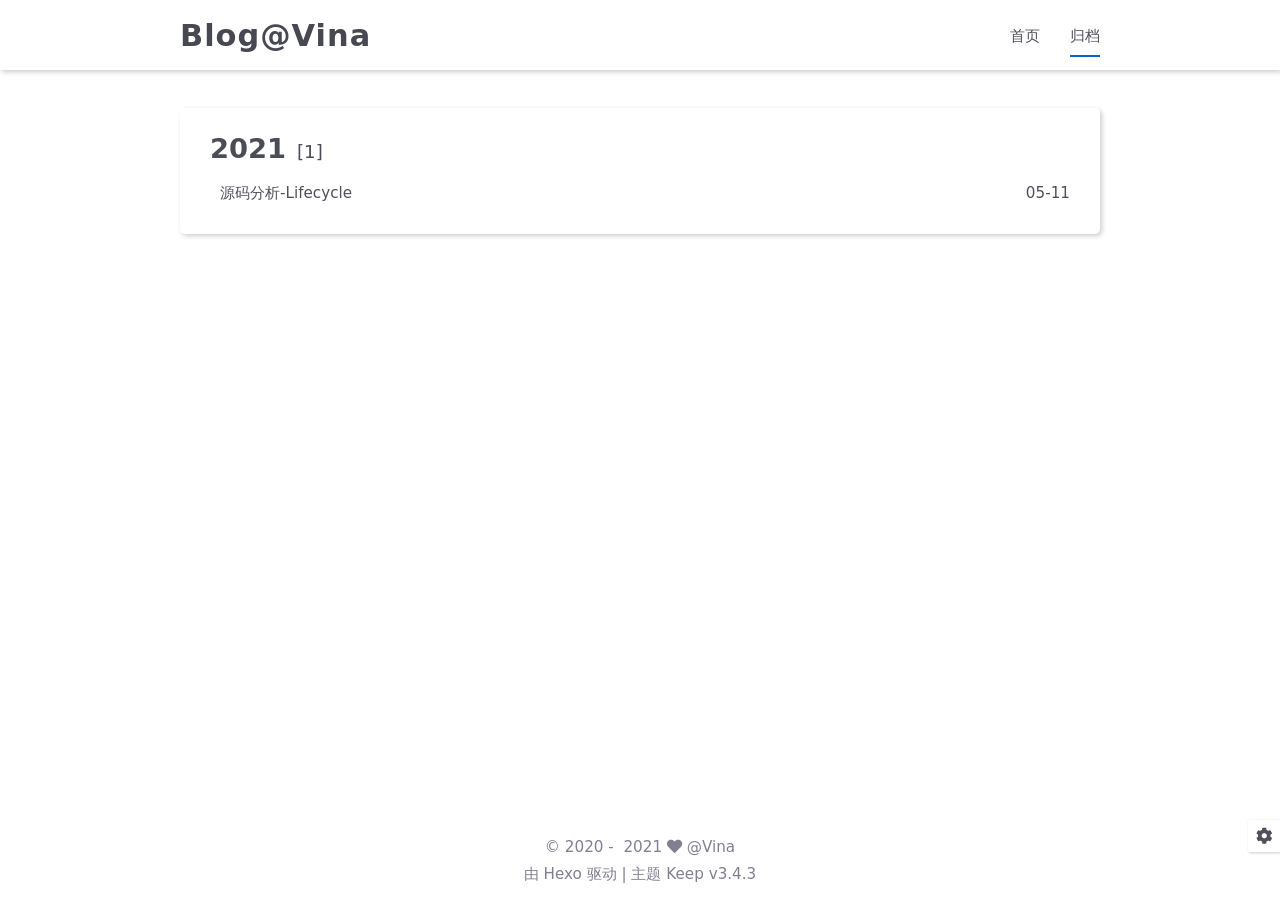
<file: archives/2021/05/index.html>
<!DOCTYPE html>
<html lang="zh-cn">
<head>
    <meta charset="utf-8">
    <meta name="viewport" content="width=device-width, initial-scale=1, maximum-scale=1">
    <meta name="keywords" content="Hexo Theme Keep">
    <meta name="description" content="-------------------">
    <meta name="author" content="@Vina">
    
    <title>
        
            归档: 2021/5 |
        
        Blog@Vina
    </title>
    
<link rel="stylesheet" href="/css/style.css">

    <link rel="shortcut icon" href="/images/logo.svg">
    
<link rel="stylesheet" href="/css/font-awesome.min.css">

    <script id="hexo-configurations">
    let KEEP = window.KEEP || {};
    KEEP.hexo_config = {"hostname":"example.com","root":"/","language":"zh-cn"};
    KEEP.theme_config = {"toc":{"enable":true,"number":true,"expand_all":false,"init_open":false},"style":{"primary_color":"#0066CC","avatar":"/images/avatar.svg","favicon":"/images/logo.svg","article_img_align":"left","left_side_width":"260px","content_max_width":"920px","hover":{"shadow":false,"scale":false},"first_screen":{"enable":false,"background_img":"/images/bg.svg","description":"Keep writing and Keep loving."},"scroll":{"progress_bar":{"enable":false},"percent":{"enable":false}}},"local_search":{"enable":false,"preload":false},"code_copy":{"enable":true,"style":"mac"},"pjax":{"enable":false},"lazyload":{"enable":false},"version":"3.4.3"};
    KEEP.language_ago = {"second":"%s seconds ago","minute":"%s minutes ago","hour":"%s hours ago","day":"%s days ago","week":"%s weeks ago","month":"%s months ago","year":"%s years ago"};
  </script>
<meta name="generator" content="Hexo 5.4.0"></head>


<body>
<div class="progress-bar-container">
    

    
</div>


<main class="page-container">

    

    <div class="page-main-content">

        <div class="page-main-content-top">
            <header class="header-wrapper">

    <div class="header-content">
        <div class="left">
            
            <a class="logo-title" href="/">
                Blog@Vina
            </a>
        </div>

        <div class="right">
            <div class="pc">
                <ul class="menu-list">
                    
                        <li class="menu-item">
                            <a class=""
                               href="/"
                            >
                                首页
                            </a>
                        </li>
                    
                        <li class="menu-item">
                            <a class="active"
                               href="/archives"
                            >
                                归档
                            </a>
                        </li>
                    
                    
                </ul>
            </div>
            <div class="mobile">
                
                <div class="icon-item menu-bar">
                    <div class="menu-bar-middle"></div>
                </div>
            </div>
        </div>
    </div>

    <div class="header-drawer">
        <ul class="drawer-menu-list">
            
                <li class="drawer-menu-item flex-center">
                    <a class=""
                       href="/">首页</a>
                </li>
            
                <li class="drawer-menu-item flex-center">
                    <a class="active"
                       href="/archives">归档</a>
                </li>
            
        </ul>
    </div>

    <div class="window-mask"></div>

</header>


        </div>

        <div class="page-main-content-middle">

            <div class="main-content">

                
                    <div class="fade-in-down-animation">
    <div class="archive-container ">
        
<div class="archive-list-container">
    
        <section class="archive-item">
            <div class="archive-item-header">
                <span class="archive-year">2021</span>
                <span class="archive-year-post-count">[1]</span>
            </div>
            <ul class="article-list">
                
                    <li class="article-item">
                        <a class="article-title"
                           href="/2021/05/11/%E6%BA%90%E7%A0%81%E5%88%86%E6%9E%90-Lifecycle/"
                        >源码分析-Lifecycle</a>
                        <span class="article-date">05-11</span>
                    </li>
                
            </ul>
        </section>
    
</div>

    </div>
</div>

                
            </div>

        </div>

        <div class="page-main-content-bottom">
            <footer class="footer">
    <div class="info-container">
        <div class="copyright-info info-item">
            &copy;
            
              <span>2020</span>&nbsp;-&nbsp;
            
            2021&nbsp;<i class="fas fa-heart icon-animate"></i>&nbsp;<a href="/">@Vina</a>
        </div>
        
        <div class="theme-info info-item">
            由 <a target="_blank" href="https://hexo.io">Hexo</a> 驱动&nbsp;|&nbsp;主题&nbsp;<a class="theme-version" target="_blank" href="https://github.com/XPoet/hexo-theme-keep">Keep v3.4.3</a>
        </div>
        
    </div>
</footer>

        </div>
    </div>

    

    <div class="right-bottom-side-tools">
        <div class="side-tools-container">
    <ul class="side-tools-list">
        <li class="tools-item tool-font-adjust-plus flex-center">
            <i class="fas fa-search-plus"></i>
        </li>

        <li class="tools-item tool-font-adjust-minus flex-center">
            <i class="fas fa-search-minus"></i>
        </li>

        <li class="tools-item tool-expand-width flex-center">
            <i class="fas fa-arrows-alt-h"></i>
        </li>

        <li class="tools-item tool-dark-light-toggle flex-center">
            <i class="fas fa-moon"></i>
        </li>

        <!-- rss -->
        

        
            <li class="tools-item tool-scroll-to-top flex-center">
                <i class="fas fa-arrow-up"></i>
            </li>
        

        <li class="tools-item tool-scroll-to-bottom flex-center">
            <i class="fas fa-arrow-down"></i>
        </li>
    </ul>

    <ul class="exposed-tools-list">
        <li class="tools-item tool-toggle-show flex-center">
            <i class="fas fa-cog fa-spin"></i>
        </li>
        
    </ul>
</div>

    </div>

    

    <div class="image-viewer-container">
    <img src="">
</div>


    

</main>




<script src="/js/utils.js"></script>

<script src="/js/main.js"></script>

<script src="/js/header-shrink.js"></script>

<script src="/js/back2top.js"></script>

<script src="/js/dark-light-toggle.js"></script>





    
<script src="/js/code-copy.js"></script>





<div class="post-scripts">
    
</div>



</body>
</html>
</file>
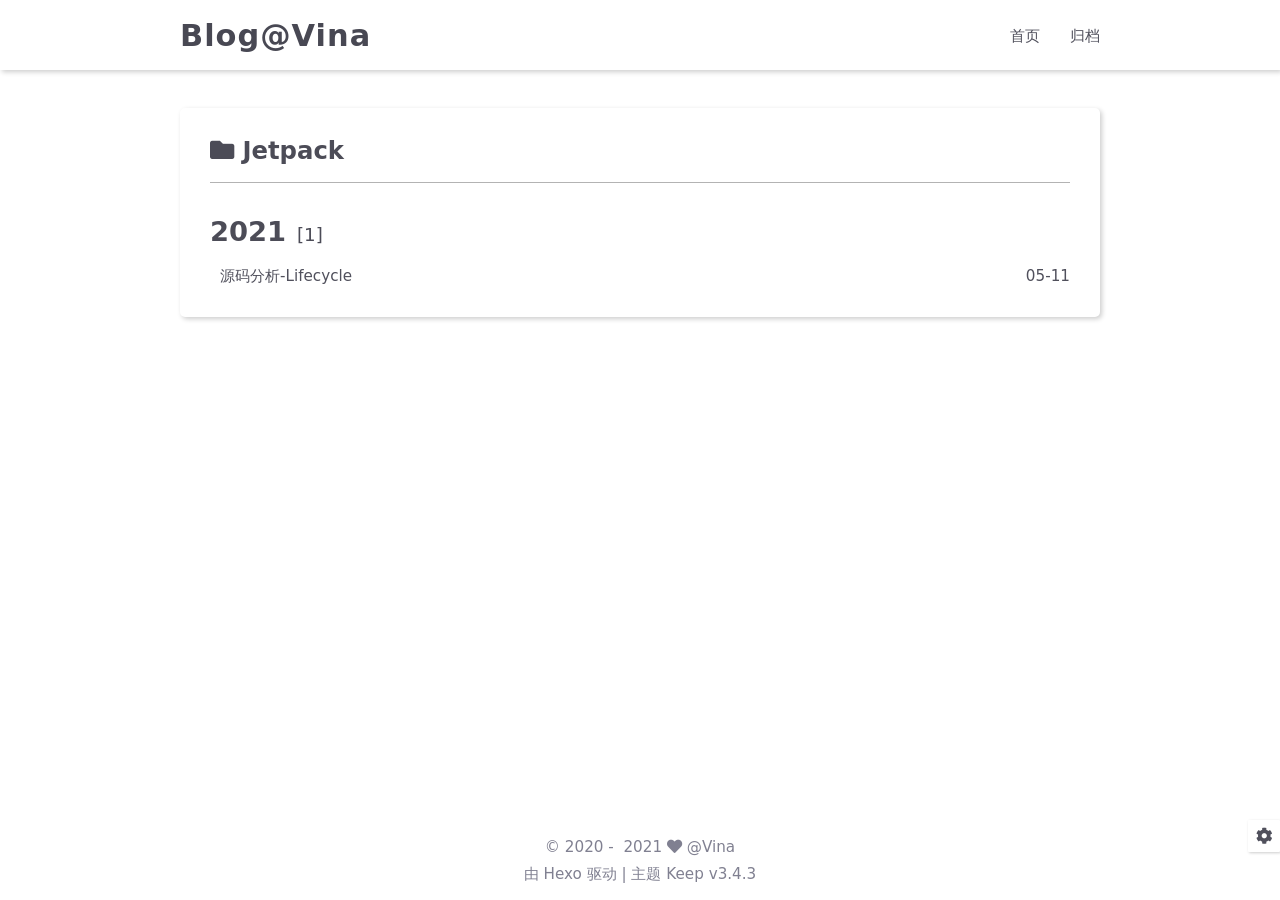
<file: categories/Android/Jetpack/index.html>
<!DOCTYPE html>
<html lang="zh-cn">
<head>
    <meta charset="utf-8">
    <meta name="viewport" content="width=device-width, initial-scale=1, maximum-scale=1">
    <meta name="keywords" content="Hexo Theme Keep">
    <meta name="description" content="-------------------">
    <meta name="author" content="@Vina">
    
    <title>
        
            分类: Jetpack |
        
        Blog@Vina
    </title>
    
<link rel="stylesheet" href="/css/style.css">

    <link rel="shortcut icon" href="/images/logo.svg">
    
<link rel="stylesheet" href="/css/font-awesome.min.css">

    <script id="hexo-configurations">
    let KEEP = window.KEEP || {};
    KEEP.hexo_config = {"hostname":"example.com","root":"/","language":"zh-cn"};
    KEEP.theme_config = {"toc":{"enable":true,"number":true,"expand_all":false,"init_open":false},"style":{"primary_color":"#0066CC","avatar":"/images/avatar.svg","favicon":"/images/logo.svg","article_img_align":"left","left_side_width":"260px","content_max_width":"920px","hover":{"shadow":false,"scale":false},"first_screen":{"enable":false,"background_img":"/images/bg.svg","description":"Keep writing and Keep loving."},"scroll":{"progress_bar":{"enable":false},"percent":{"enable":false}}},"local_search":{"enable":false,"preload":false},"code_copy":{"enable":true,"style":"mac"},"pjax":{"enable":false},"lazyload":{"enable":false},"version":"3.4.3"};
    KEEP.language_ago = {"second":"%s seconds ago","minute":"%s minutes ago","hour":"%s hours ago","day":"%s days ago","week":"%s weeks ago","month":"%s months ago","year":"%s years ago"};
  </script>
<meta name="generator" content="Hexo 5.4.0"></head>


<body>
<div class="progress-bar-container">
    

    
</div>


<main class="page-container">

    

    <div class="page-main-content">

        <div class="page-main-content-top">
            <header class="header-wrapper">

    <div class="header-content">
        <div class="left">
            
            <a class="logo-title" href="/">
                Blog@Vina
            </a>
        </div>

        <div class="right">
            <div class="pc">
                <ul class="menu-list">
                    
                        <li class="menu-item">
                            <a class=""
                               href="/"
                            >
                                首页
                            </a>
                        </li>
                    
                        <li class="menu-item">
                            <a class=""
                               href="/archives"
                            >
                                归档
                            </a>
                        </li>
                    
                    
                </ul>
            </div>
            <div class="mobile">
                
                <div class="icon-item menu-bar">
                    <div class="menu-bar-middle"></div>
                </div>
            </div>
        </div>
    </div>

    <div class="header-drawer">
        <ul class="drawer-menu-list">
            
                <li class="drawer-menu-item flex-center">
                    <a class=""
                       href="/">首页</a>
                </li>
            
                <li class="drawer-menu-item flex-center">
                    <a class=""
                       href="/archives">归档</a>
                </li>
            
        </ul>
    </div>

    <div class="window-mask"></div>

</header>


        </div>

        <div class="page-main-content-middle">

            <div class="main-content">

                
                    <div class="fade-in-down-animation">
    <div class="category-container">
        <div class="category-name">
            <i class="fas fa-folder"></i>&nbsp;Jetpack
        </div>
        <div class="category-post-list">
            
<div class="archive-list-container">
    
        <section class="archive-item">
            <div class="archive-item-header">
                <span class="archive-year">2021</span>
                <span class="archive-year-post-count">[1]</span>
            </div>
            <ul class="article-list">
                
                    <li class="article-item">
                        <a class="article-title"
                           href="/2021/05/11/%E6%BA%90%E7%A0%81%E5%88%86%E6%9E%90-Lifecycle/"
                        >源码分析-Lifecycle</a>
                        <span class="article-date">05-11</span>
                    </li>
                
            </ul>
        </section>
    
</div>

        </div>
    </div>
    <div class="category-paginator">
        <div class="paginator">
    

    
</div>

    </div>
</div>


                
            </div>

        </div>

        <div class="page-main-content-bottom">
            <footer class="footer">
    <div class="info-container">
        <div class="copyright-info info-item">
            &copy;
            
              <span>2020</span>&nbsp;-&nbsp;
            
            2021&nbsp;<i class="fas fa-heart icon-animate"></i>&nbsp;<a href="/">@Vina</a>
        </div>
        
        <div class="theme-info info-item">
            由 <a target="_blank" href="https://hexo.io">Hexo</a> 驱动&nbsp;|&nbsp;主题&nbsp;<a class="theme-version" target="_blank" href="https://github.com/XPoet/hexo-theme-keep">Keep v3.4.3</a>
        </div>
        
    </div>
</footer>

        </div>
    </div>

    

    <div class="right-bottom-side-tools">
        <div class="side-tools-container">
    <ul class="side-tools-list">
        <li class="tools-item tool-font-adjust-plus flex-center">
            <i class="fas fa-search-plus"></i>
        </li>

        <li class="tools-item tool-font-adjust-minus flex-center">
            <i class="fas fa-search-minus"></i>
        </li>

        <li class="tools-item tool-expand-width flex-center">
            <i class="fas fa-arrows-alt-h"></i>
        </li>

        <li class="tools-item tool-dark-light-toggle flex-center">
            <i class="fas fa-moon"></i>
        </li>

        <!-- rss -->
        

        
            <li class="tools-item tool-scroll-to-top flex-center">
                <i class="fas fa-arrow-up"></i>
            </li>
        

        <li class="tools-item tool-scroll-to-bottom flex-center">
            <i class="fas fa-arrow-down"></i>
        </li>
    </ul>

    <ul class="exposed-tools-list">
        <li class="tools-item tool-toggle-show flex-center">
            <i class="fas fa-cog fa-spin"></i>
        </li>
        
    </ul>
</div>

    </div>

    

    <div class="image-viewer-container">
    <img src="">
</div>


    

</main>




<script src="/js/utils.js"></script>

<script src="/js/main.js"></script>

<script src="/js/header-shrink.js"></script>

<script src="/js/back2top.js"></script>

<script src="/js/dark-light-toggle.js"></script>





    
<script src="/js/code-copy.js"></script>





<div class="post-scripts">
    
</div>



</body>
</html>
</file>
<file: css/style.css>
:root {
  --background-color: #fff;
  --second-background-color: #f7f7f7;
  --primary-color: #06c;
  --first-text-color: #484853;
  --second-text-color: #4c4c57;
  --third-text-color: #808091;
  --fourth-text-color: #ededef;
  --default-text-color: #50505c;
  --border-color: #b3b3b3;
  --selection-color: #0075eb;
  --shadow-color: rgba(0,0,0,0.2);
  --shadow-hover-color: rgba(0,0,0,0.28);
  --scrollbar-color: #595967;
  --scroll-bar-bg-color: #e6e6e6;
  --link-color: #484853;
  --copyright-info-color: #c03;
  --avatar-background-color: #06c;
  --pjax-progress-bar-color: linear-gradient(45deg, #f10006, #ef5b00, #e59c01, #19ca05, #00cab5, #0264c8, #c303c3);
}
@media (prefers-color-scheme: light) {
  :root {
    --background-color: #fff;
    --second-background-color: #f7f7f7;
    --primary-color: #06c;
    --first-text-color: #484853;
    --second-text-color: #4c4c57;
    --third-text-color: #808091;
    --fourth-text-color: #ededef;
    --default-text-color: #50505c;
    --border-color: #b3b3b3;
    --selection-color: #0075eb;
    --shadow-color: rgba(0,0,0,0.2);
    --shadow-hover-color: rgba(0,0,0,0.28);
    --scrollbar-color: #595967;
    --scroll-bar-bg-color: #e6e6e6;
    --link-color: #484853;
    --copyright-info-color: #c03;
    --avatar-background-color: #06c;
    --pjax-progress-bar-color: linear-gradient(45deg, #f10006, #ef5b00, #e59c01, #19ca05, #00cab5, #0264c8, #c303c3);
  }
}
@media (prefers-color-scheme: dark) {
  :root {
    --background-color: #383940;
    --second-background-color: #32333a;
    --primary-color: #06c;
    --first-text-color: #d2d2d7;
    --second-text-color: #cbcbd1;
    --third-text-color: #9595a2;
    --fourth-text-color: #242429;
    --default-text-color: #bebec6;
    --border-color: #5c5e6a;
    --selection-color: #0075eb;
    --shadow-color: rgba(128,128,128,0.2);
    --shadow-hover-color: rgba(128,128,128,0.28);
    --scrollbar-color: #32333a;
    --scroll-bar-bg-color: #5c5e6a;
    --link-color: #c5c5cc;
    --copyright-info-color: #a30029;
    --avatar-background-color: #005cb8;
    --pjax-progress-bar-color: linear-gradient(45deg, #ea404a, #ea722f, #e9a71f, #67e559, #18ecec, #1b85f1, #ee1dee);
  }
}
.light-mode {
  --background-color: #fff;
  --second-background-color: #f7f7f7;
  --primary-color: #06c;
  --first-text-color: #484853;
  --second-text-color: #4c4c57;
  --third-text-color: #808091;
  --fourth-text-color: #ededef;
  --default-text-color: #50505c;
  --border-color: #b3b3b3;
  --selection-color: #0075eb;
  --shadow-color: rgba(0,0,0,0.2);
  --shadow-hover-color: rgba(0,0,0,0.28);
  --scrollbar-color: #595967;
  --scroll-bar-bg-color: #e6e6e6;
  --link-color: #484853;
  --copyright-info-color: #c03;
  --avatar-background-color: #06c;
  --pjax-progress-bar-color: linear-gradient(45deg, #f10006, #ef5b00, #e59c01, #19ca05, #00cab5, #0264c8, #c303c3);
}
.dark-mode {
  --background-color: #383940;
  --second-background-color: #32333a;
  --primary-color: #06c;
  --first-text-color: #d2d2d7;
  --second-text-color: #cbcbd1;
  --third-text-color: #9595a2;
  --fourth-text-color: #242429;
  --default-text-color: #bebec6;
  --border-color: #5c5e6a;
  --selection-color: #0075eb;
  --shadow-color: rgba(128,128,128,0.2);
  --shadow-hover-color: rgba(128,128,128,0.28);
  --scrollbar-color: #32333a;
  --scroll-bar-bg-color: #5c5e6a;
  --link-color: #c5c5cc;
  --copyright-info-color: #a30029;
  --avatar-background-color: #005cb8;
  --pjax-progress-bar-color: linear-gradient(45deg, #ea404a, #ea722f, #e9a71f, #67e559, #18ecec, #1b85f1, #ee1dee);
}
.fade-in-down-animation {
  animation-fill-mode: both;
  animation-duration: 1s;
  animation-name: fade-in-down;
}
.title-hover-animation {
  display: inline-block;
  position: relative;
  border-bottom: none;
  line-height: 1.3;
  vertical-align: top;
  color: var(--second-text-color);
}
.title-hover-animation::before {
  content: "";
  position: absolute;
  width: 100%;
  height: 2px;
  bottom: -4px;
  left: 0;
  background-color: var(--second-text-color);
  visibility: hidden;
  transform: scaleX(0);
  transition-property: color, background, box-shadow, border-color, visibility, transform;
  transition-delay: 0s, 0s, 0s, 0s, 0s, 0s;
  transition-duration: 0.2s, 0.2s, 0.2s, 0.2s, 0.2s, 0.2s;
  transition-timing-function: ease, ease, ease, ease, ease-in-out, ease-in-out;
}
.title-hover-animation:hover::before {
  visibility: visible;
  transform: scaleX(1);
}
@-moz-keyframes fade-in-down {
  0% {
    opacity: 0;
    transform: translateY(-50px);
  }
  100% {
    opacity: 1;
    transform: translateY(0);
  }
}
@-webkit-keyframes fade-in-down {
  0% {
    opacity: 0;
    transform: translateY(-50px);
  }
  100% {
    opacity: 1;
    transform: translateY(0);
  }
}
@-o-keyframes fade-in-down {
  0% {
    opacity: 0;
    transform: translateY(-50px);
  }
  100% {
    opacity: 1;
    transform: translateY(0);
  }
}
@keyframes fade-in-down {
  0% {
    opacity: 0;
    transform: translateY(-50px);
  }
  100% {
    opacity: 1;
    transform: translateY(0);
  }
}
@-moz-keyframes icon-animate {
  0%, 100% {
    transform: scale(1);
  }
  10%, 30% {
    transform: scale(0.88);
  }
  20%, 40%, 60%, 80% {
    transform: scale(1.08);
  }
  50%, 70% {
    transform: scale(1.08);
  }
}
@-webkit-keyframes icon-animate {
  0%, 100% {
    transform: scale(1);
  }
  10%, 30% {
    transform: scale(0.88);
  }
  20%, 40%, 60%, 80% {
    transform: scale(1.08);
  }
  50%, 70% {
    transform: scale(1.08);
  }
}
@-o-keyframes icon-animate {
  0%, 100% {
    transform: scale(1);
  }
  10%, 30% {
    transform: scale(0.88);
  }
  20%, 40%, 60%, 80% {
    transform: scale(1.08);
  }
  50%, 70% {
    transform: scale(1.08);
  }
}
@keyframes icon-animate {
  0%, 100% {
    transform: scale(1);
  }
  10%, 30% {
    transform: scale(0.88);
  }
  20%, 40%, 60%, 80% {
    transform: scale(1.08);
  }
  50%, 70% {
    transform: scale(1.08);
  }
}
* {
  transition-property: color, background, box-shadow, border-color;
  transition-delay: 0s, 0s, 0s, 0s;
  transition-duration: 0.2s, 0.2s, 0.2s, 0.2s;
  transition-timing-function: ease, ease, ease, ease;
}
*::-webkit-scrollbar {
  width: 6px;
  height: 6px;
  transition: all 0.2s ease;
}
*::-webkit-scrollbar-thumb {
  background: var(--scrollbar-color);
  border-radius: 1px;
}
*::-webkit-scrollbar-track {
  background: var(--scroll-bar-bg-color);
}
html,
body {
  margin: 0;
  padding: 0;
  color: var(--default-text-color);
  background: var(--background-color);
  font-family: Optima-Regular, Optima, -apple-system, system-ui, Segoe UI, Roboto, Ubuntu, Cantarell, Noto Sans, sans-serif, BlinkMacSystemFont, Helvetica Neue, PingFang SC, Hiragino Sans GB, Microsoft YaHei, Arial;
  font-weight: 400;
  font-size: 15.2px;
  line-height: 22px;
}
html::-webkit-scrollbar,
body::-webkit-scrollbar {
  width: 8px;
  height: 8px;
}
@media (max-width: 780px) {
  html,
  body {
    font-size: 14.591999999999999px;
    line-height: 21.119999999999997px;
  }
}
@media (max-width: 500px) {
  html,
  body {
    font-size: 13.68px;
    line-height: 19.8px;
  }
}
::selection {
  background: var(--selection-color);
  color: #fff;
}
ul,
ol,
li {
  padding: 0;
  margin: 0;
  list-style: none;
}
a {
  text-decoration: none;
  color: var(--default-text-color);
}
a i,
a span {
  color: var(--default-text-color);
}
a:hover,
a:active {
  text-decoration: none !important;
  color: var(--primary-color);
}
a:hover i,
a:active i,
a:hover span,
a:active span {
  color: var(--primary-color);
}
img[lazyload] {
  padding: 10px;
  margin: 20px auto !important;
  cursor: not-allowed;
  pointer-events: none;
}
button {
  padding: 0;
  margin: 0;
  border: 0;
  outline: none;
  cursor: pointer;
  background: transparent;
}
.btn {
  display: inline-block;
  position: relative;
  text-align: center;
  cursor: pointer;
  white-space: nowrap;
  border-radius: 5px;
  padding: 8px 16px;
  background: var(--background-color);
  box-shadow: 2px 2px 5px var(--shadow-color);
  transition-property: color, background, box-shadow, border-color, transform;
  transition-delay: 0s, 0s, 0s, 0s, 0s;
  transition-duration: 0.2s, 0.2s, 0.2s, 0.2s, 0.2s;
  transition-timing-function: ease, ease, ease, ease, linear;
}
.btn:hover {
  color: var(--background-color);
  background: var(--primary-color);
}
.flex-center {
  display: flex;
  justify-content: center;
  align-items: center;
}
.clear {
  clear: both;
}
.markdown-body {
  font-size: 1rem;
}
.markdown-body blockquote {
  box-sizing: border-box;
  border-left: 5px solid var(--default-text-color);
  margin: 20px 0;
  color: var(--default-text-color);
  background: var(--second-background-color);
}
.markdown-body blockquote p,
.markdown-body blockquote ul,
.markdown-body blockquote ol {
  padding: 5px 5px 5px 10px;
}
.markdown-body p {
  line-height: 2;
  color: var(--default-text-color);
}
.markdown-body a {
  position: relative;
  outline: 0;
  text-decoration: none;
  overflow-wrap: break-word;
  cursor: pointer;
  border-bottom: 1px solid var(--third-text-color);
  box-sizing: border-box;
  padding-bottom: 2px;
}
.markdown-body a .fas,
.markdown-body a .far,
.markdown-body a fab {
  margin: 0 2px 0 6px;
  position: relative;
  color: var(--third-text-color);
  font-size: 0.88rem;
}
.markdown-body a:hover {
  text-decoration: underline;
}
.markdown-body a:hover::after {
  background: var(--primary-color);
}
.markdown-body strong {
  color: var(--default-text-color);
}
.markdown-body em {
  color: var(--default-text-color);
}
.markdown-body ul > li,
.markdown-body ol > li {
  margin-left: 16px;
  line-height: 2rem;
}
.markdown-body ul li {
  list-style: disc;
}
.markdown-body ul li ul li {
  list-style: circle;
}
.markdown-body ul li ul li ul li {
  list-style: square;
}
.markdown-body ol li {
  list-style: decimal;
}
.markdown-body ol li ol li {
  list-style: upper-alpha;
}
.markdown-body ol li ol li ol li {
  list-style: upper-roman;
}
.markdown-body li {
  color: var(--default-text-color);
}
.markdown-body h1,
.markdown-body h2,
.markdown-body h3,
.markdown-body h4,
.markdown-body h5,
.markdown-body h6 {
  color: var(--second-text-color);
  line-height: 1.5;
}
@media (max-width: 780px) {
  .markdown-body h1,
  .markdown-body h2,
  .markdown-body h3,
  .markdown-body h4,
  .markdown-body h5,
  .markdown-body h6 {
    line-height: 1.25;
  }
}
.markdown-body h1 {
  font-size: 1.8rem;
  font-weight: 600;
}
@media (max-width: 780px) {
  .markdown-body h1 {
    font-size: 1.7rem;
  }
}
.markdown-body h2 {
  font-size: 1.7rem;
  font-weight: 600;
}
@media (max-width: 780px) {
  .markdown-body h2 {
    font-size: 1.6rem;
  }
}
.markdown-body h3 {
  font-size: 1.6rem;
  font-weight: 550;
}
@media (max-width: 780px) {
  .markdown-body h3 {
    font-size: 1.5rem;
  }
}
.markdown-body h4 {
  font-size: 1.5rem;
  font-weight: 550;
}
@media (max-width: 780px) {
  .markdown-body h4 {
    font-size: 1.4rem;
  }
}
.markdown-body h5 {
  font-size: 1.28rem;
  font-weight: 500;
}
@media (max-width: 780px) {
  .markdown-body h5 {
    font-size: 1.18rem;
  }
}
.markdown-body h6 {
  font-size: 1.2rem;
  font-weight: 500;
  line-height: 1.2;
}
@media (max-width: 780px) {
  .markdown-body h6 {
    font-size: 1.1rem;
    line-height: 1.1;
  }
}
.markdown-body img {
  box-sizing: border-box;
  max-width: 100%;
  cursor: zoom-in;
  display: block;
  box-shadow: 0 0 2px var(--shadow-color);
  transition-property: color, background, box-shadow, border-color, padding, margin;
  transition-delay: 0s, 0s, 0s, 0s, 0s, 0s;
  transition-duration: 0.2s, 0.2s, 0.2s, 0.2s, 0.2s, 0.2s;
  transition-timing-function: ease, ease, ease, ease, linear, linear;
  margin: 10px 0 2px;
}
.markdown-body > table {
  border-spacing: 0;
  border-collapse: collapse;
  width: 100%;
  overflow: auto;
}
.markdown-body > table td,
.markdown-body > table th {
  padding: 0;
}
.markdown-body > table th {
  font-weight: 600;
}
.markdown-body > table td,
.markdown-body > table th {
  padding: 6px 13px;
  border: 1px solid var(--border-color);
}
.markdown-body > table tr {
  background-color: var(--background-color);
  border: 1px solid var(--fourth-text-color);
}
.markdown-body > table tr:nth-child(2n) {
  background-color: var(--second-background-color);
}
:root {
  --background-color: #fff;
  --second-background-color: #f7f7f7;
  --primary-color: #06c;
  --first-text-color: #484853;
  --second-text-color: #4c4c57;
  --third-text-color: #808091;
  --fourth-text-color: #ededef;
  --default-text-color: #50505c;
  --border-color: #b3b3b3;
  --selection-color: #0075eb;
  --shadow-color: rgba(0,0,0,0.2);
  --shadow-hover-color: rgba(0,0,0,0.28);
  --scrollbar-color: #595967;
  --scroll-bar-bg-color: #e6e6e6;
  --link-color: #484853;
  --copyright-info-color: #c03;
  --avatar-background-color: #06c;
  --pjax-progress-bar-color: linear-gradient(45deg, #f10006, #ef5b00, #e59c01, #19ca05, #00cab5, #0264c8, #c303c3);
}
@media (prefers-color-scheme: light) {
  :root {
    --background-color: #fff;
    --second-background-color: #f7f7f7;
    --primary-color: #06c;
    --first-text-color: #484853;
    --second-text-color: #4c4c57;
    --third-text-color: #808091;
    --fourth-text-color: #ededef;
    --default-text-color: #50505c;
    --border-color: #b3b3b3;
    --selection-color: #0075eb;
    --shadow-color: rgba(0,0,0,0.2);
    --shadow-hover-color: rgba(0,0,0,0.28);
    --scrollbar-color: #595967;
    --scroll-bar-bg-color: #e6e6e6;
    --link-color: #484853;
    --copyright-info-color: #c03;
    --avatar-background-color: #06c;
    --pjax-progress-bar-color: linear-gradient(45deg, #f10006, #ef5b00, #e59c01, #19ca05, #00cab5, #0264c8, #c303c3);
  }
}
@media (prefers-color-scheme: dark) {
  :root {
    --background-color: #383940;
    --second-background-color: #32333a;
    --primary-color: #06c;
    --first-text-color: #d2d2d7;
    --second-text-color: #cbcbd1;
    --third-text-color: #9595a2;
    --fourth-text-color: #242429;
    --default-text-color: #bebec6;
    --border-color: #5c5e6a;
    --selection-color: #0075eb;
    --shadow-color: rgba(128,128,128,0.2);
    --shadow-hover-color: rgba(128,128,128,0.28);
    --scrollbar-color: #32333a;
    --scroll-bar-bg-color: #5c5e6a;
    --link-color: #c5c5cc;
    --copyright-info-color: #a30029;
    --avatar-background-color: #005cb8;
    --pjax-progress-bar-color: linear-gradient(45deg, #ea404a, #ea722f, #e9a71f, #67e559, #18ecec, #1b85f1, #ee1dee);
  }
}
.light-mode {
  --background-color: #fff;
  --second-background-color: #f7f7f7;
  --primary-color: #06c;
  --first-text-color: #484853;
  --second-text-color: #4c4c57;
  --third-text-color: #808091;
  --fourth-text-color: #ededef;
  --default-text-color: #50505c;
  --border-color: #b3b3b3;
  --selection-color: #0075eb;
  --shadow-color: rgba(0,0,0,0.2);
  --shadow-hover-color: rgba(0,0,0,0.28);
  --scrollbar-color: #595967;
  --scroll-bar-bg-color: #e6e6e6;
  --link-color: #484853;
  --copyright-info-color: #c03;
  --avatar-background-color: #06c;
  --pjax-progress-bar-color: linear-gradient(45deg, #f10006, #ef5b00, #e59c01, #19ca05, #00cab5, #0264c8, #c303c3);
}
.dark-mode {
  --background-color: #383940;
  --second-background-color: #32333a;
  --primary-color: #06c;
  --first-text-color: #d2d2d7;
  --second-text-color: #cbcbd1;
  --third-text-color: #9595a2;
  --fourth-text-color: #242429;
  --default-text-color: #bebec6;
  --border-color: #5c5e6a;
  --selection-color: #0075eb;
  --shadow-color: rgba(128,128,128,0.2);
  --shadow-hover-color: rgba(128,128,128,0.28);
  --scrollbar-color: #32333a;
  --scroll-bar-bg-color: #5c5e6a;
  --link-color: #c5c5cc;
  --copyright-info-color: #a30029;
  --avatar-background-color: #005cb8;
  --pjax-progress-bar-color: linear-gradient(45deg, #ea404a, #ea722f, #e9a71f, #67e559, #18ecec, #1b85f1, #ee1dee);
}
:root {
  --code-foreground: #535360;
  --code-background: #f2f2f2;
  --highlight-background: #fafafa;
  --highlight-foreground: #535360;
  --highlight-comment: #8e908c;
  --highlight-red: #c82829;
  --highlight-orange: #f5871f;
  --highlight-yellow: #eab700;
  --highlight-green: #718c00;
  --highlight-aqua: #3e999f;
  --highlight-blue: #4271ae;
  --highlight-purple: #8959a8;
  --highlight-gutter-color: #585865;
  --highlight-gutter-bg-color: #f2f2f2;
}
@media (prefers-color-scheme: light) {
  :root {
    --code-foreground: #535360;
    --code-background: #f2f2f2;
    --highlight-background: #fafafa;
    --highlight-foreground: #535360;
    --highlight-comment: #8e908c;
    --highlight-red: #c82829;
    --highlight-orange: #f5871f;
    --highlight-yellow: #eab700;
    --highlight-green: #718c00;
    --highlight-aqua: #3e999f;
    --highlight-blue: #4271ae;
    --highlight-purple: #8959a8;
    --highlight-gutter-color: #585865;
    --highlight-gutter-bg-color: #f2f2f2;
  }
}
@media (prefers-color-scheme: dark) {
  :root {
    --code-foreground: #bfbfc7;
    --code-background: #32333a;
    --highlight-background: #34343b;
    --highlight-foreground: #bfbfc7;
    --highlight-comment: #969896;
    --highlight-red: #c66;
    --highlight-orange: #de935f;
    --highlight-yellow: #f0c674;
    --highlight-green: #b5bd68;
    --highlight-aqua: #8abeb7;
    --highlight-blue: #81a2be;
    --highlight-purple: #b294bb;
    --highlight-gutter-color: #c1c1c9;
    --highlight-gutter-bg-color: #32333a;
  }
}
.light-mode {
  --code-foreground: #535360;
  --code-background: #f2f2f2;
  --highlight-background: #fafafa;
  --highlight-foreground: #535360;
  --highlight-comment: #8e908c;
  --highlight-red: #c82829;
  --highlight-orange: #f5871f;
  --highlight-yellow: #eab700;
  --highlight-green: #718c00;
  --highlight-aqua: #3e999f;
  --highlight-blue: #4271ae;
  --highlight-purple: #8959a8;
  --highlight-gutter-color: #585865;
  --highlight-gutter-bg-color: #f2f2f2;
}
.dark-mode {
  --code-foreground: #bfbfc7;
  --code-background: #32333a;
  --highlight-background: #34343b;
  --highlight-foreground: #bfbfc7;
  --highlight-comment: #969896;
  --highlight-red: #c66;
  --highlight-orange: #de935f;
  --highlight-yellow: #f0c674;
  --highlight-green: #b5bd68;
  --highlight-aqua: #8abeb7;
  --highlight-blue: #81a2be;
  --highlight-purple: #b294bb;
  --highlight-gutter-color: #c1c1c9;
  --highlight-gutter-bg-color: #32333a;
}
pre,
.highlight {
  overflow: auto;
  margin: 20px 0;
  padding: 0;
  font-size: 0.96rem;
  line-height: 1.5rem;
  color: var(--highlight-foreground);
  background: var(--highlight-background);
}
pre,
code {
  font-family: "Source Code Pro", consolas, Menlo;
}
code {
  padding: 5px;
  word-wrap: break-word;
  border-radius: 2px;
  font-size: 0.96rem;
  color: var(--code-foreground);
  background: var(--code-background);
}
pre {
  padding: 10px;
}
pre code {
  padding: 0;
  color: var(--highlight-foreground);
  background: none;
  text-shadow: none;
}
.highlight {
  border-radius: 1px;
}
.highlight pre {
  border: none;
  margin: 0;
  padding: 10px 0;
}
.highlight table {
  margin: 0;
  width: auto;
  border: none;
  border-spacing: unset;
}
.highlight td {
  border: none;
  padding: 0;
}
.highlight figcaption {
  font-size: 1rem;
  color: var(--highlight-foreground);
  line-height: 1rem;
  margin-bottom: 1rem;
}
.highlight figcaption a {
  float: right;
  color: var(--highlight-foreground);
}
.highlight figcaption a:hover {
  border-bottom-color: var(--highlight-foreground);
}
.highlight .gutter pre {
  padding-left: 10px;
  padding-right: 10px;
  color: var(--highlight-gutter-color);
  text-align: center;
  background-color: var(--highlight-gutter-bg-color);
}
.highlight .code pre {
  width: 100%;
  padding-left: 10px;
  padding-right: 10px;
  background-color: var(--highlight-background);
}
.highlight .line {
  height: 20px;
  color: var(--default-text-color);
}
.highlight .line .attr {
  color: var(--default-text-color);
}
.highlight .line .string {
  color: var(--default-text-color);
}
.gutter {
  -webkit-user-select: none;
  -moz-user-select: none;
  -ms-user-select: none;
  user-select: none;
}
.gist table {
  width: auto;
}
.gist table td {
  border: none;
}
pre .deletion {
  background: var(--highlight-deletion);
}
pre .addition {
  background: var(--highlight-addition);
}
pre .meta {
  color: var(--highlight-purple);
}
pre .comment {
  color: var(--highlight-comment);
}
pre .variable,
pre .attribute,
pre .tag,
pre .regexp,
pre .ruby .constant,
pre .xml .tag .title,
pre .xml .pi,
pre .xml .doctype,
pre .html .doctype,
pre .css .id,
pre .css .class,
pre .css .pseudo {
  color: var(--highlight-red);
}
pre .number,
pre .preprocessor,
pre .built_in,
pre .literal,
pre .params,
pre .constant,
pre .command {
  color: var(--highlight-orange);
}
pre .ruby .class .title,
pre .css .rules .attribute,
pre .string,
pre .value,
pre .inheritance,
pre .header,
pre .ruby .symbol,
pre .xml .cdata,
pre .special,
pre .number,
pre .formula {
  color: var(--highlight-green);
}
pre .title,
pre .css .hexcolor {
  color: var(--highlight-aqua);
}
pre .function,
pre .python .decorator,
pre .python .title,
pre .ruby .function .title,
pre .ruby .title .keyword,
pre .perl .sub,
pre .javascript .title,
pre .coffeescript .title {
  color: var(--highlight-blue);
}
pre .keyword,
pre .javascript .function {
  color: var(--highlight-purple);
}
.highlight-container {
  position: relative;
}
.highlight-container:hover .copy-btn,
.highlight-container .copy-btn:focus {
  opacity: 1;
}
.copy-btn {
  cursor: pointer;
  display: inline-block;
  font-weight: bold;
  line-height: 1.8;
  opacity: 0;
  outline: 0;
  padding: 2px 6px;
  position: absolute;
  vertical-align: middle;
  white-space: nowrap;
  font-size: 1rem;
  color: var(--default-text-color);
  -moz-user-select: none;
  -ms-user-select: none;
  -webkit-user-select: none;
  user-select: none;
  transition-property: color, background, box-shadow, border-color, opacity;
  transition-delay: 0s, 0s, 0s, 0s, 0s;
  transition-duration: 0.2s, 0.2s, 0.2s, 0.2s, 0.2s;
  transition-timing-function: ease, ease, ease, ease, ease-in-out;
  color: #fff;
  right: 2px;
  top: 2px;
}
.highlight-container {
  background: #21252b;
  border-radius: 5px;
  box-shadow: 0 10px 30px 0 rgba(0,0,0,0.4);
  padding-top: 20px;
  margin-top: 10px;
}
.highlight-container::before {
  background: #fc625d;
  border-radius: 50%;
  box-shadow: 20px 0 #fdbc40, 40px 0 #35cd4b;
  content: ' ';
  height: 12px;
  left: 12px;
  margin-top: -10px;
  position: absolute;
  width: 12px;
}
.page-container {
  position: relative;
  transition-property: color, background, box-shadow, border-color, padding-left;
  transition-delay: 0s, 0s, 0s, 0s, 0s;
  transition-duration: 0.2s, 0.2s, 0.2s, 0.2s, 0.3s;
  transition-timing-function: ease, ease, ease, ease, ease-out;
}
@media (max-width: 780px) {
  .page-container {
    padding-left: 0 !important;
  }
}
.page-container .page-main-content {
  padding-top: 70px;
  position: relative;
}
.header-shrink .page-container .page-main-content {
  padding-top: 50.4px;
}
@media (max-width: 780px) {
  .header-shrink .page-container .page-main-content {
    padding-top: 45.36px;
  }
}
@media (max-width: 500px) {
  .header-shrink .page-container .page-main-content {
    padding-top: 40.32px;
  }
}
@media (max-width: 780px) {
  .page-container .page-main-content {
    padding-top: 63px;
  }
}
@media (max-width: 500px) {
  .page-container .page-main-content {
    padding-top: 56px;
  }
}
.page-container .page-main-content .page-main-content-top {
  position: fixed;
  top: 0;
  right: 0;
  width: 100%;
  height: 70px;
  z-index: 1005;
  box-sizing: border-box;
  transition-property: color, background, box-shadow, border-color, transform, padding-left, height;
  transition-delay: 0s, 0s, 0s, 0s, 0s, 0s, 0s;
  transition-duration: 0.2s, 0.2s, 0.2s, 0.2s, 0.3s, 0.2s, 0.2s;
  transition-timing-function: ease, ease, ease, ease, ease-out, linear, ease;
}
.page-container .page-main-content .page-main-content-top.hide {
  transform: translateY(-105%);
}
.header-shrink .page-container .page-main-content .page-main-content-top {
  height: 50.4px;
}
@media (max-width: 780px) {
  .header-shrink .page-container .page-main-content .page-main-content-top {
    height: 45.36px;
  }
}
@media (max-width: 500px) {
  .header-shrink .page-container .page-main-content .page-main-content-top {
    height: 40.32px;
  }
}
@media (max-width: 780px) {
  .page-container .page-main-content .page-main-content-top {
    height: 63px;
    padding-left: 0 !important;
  }
}
@media (max-width: 500px) {
  .page-container .page-main-content .page-main-content-top {
    height: 56px;
  }
}
.page-container .page-main-content .page-main-content-middle {
  box-sizing: border-box;
  width: 100%;
  display: flex;
  justify-content: center;
  padding: 38px 0;
  background: var(--background-color);
}
@media (max-width: 780px) {
  .page-container .page-main-content .page-main-content-middle {
    padding: 30.400000000000002px 0;
  }
}
@media (max-width: 500px) {
  .page-container .page-main-content .page-main-content-middle {
    padding: 22.8px 0;
  }
}
.page-container .page-main-content .page-main-content-middle .main-content {
  position: relative;
  box-sizing: border-box;
  width: 80%;
  max-width: 920px;
  height: 100%;
}
@media (max-width: 780px) {
  .page-container .page-main-content .page-main-content-middle .main-content {
    width: 86%;
  }
}
@media (max-width: 500px) {
  .page-container .page-main-content .page-main-content-middle .main-content {
    width: 90%;
  }
}
.page-container .page-main-content .page-main-content-bottom {
  width: 100%;
}
.page-container .page-aside {
  position: fixed;
  top: 0;
  bottom: 0;
  left: -260px;
  width: 260px;
  height: 100%;
  z-index: 1006;
  overflow-y: auto;
  padding: 20px;
  box-sizing: border-box;
  background: var(--background-color);
  box-shadow: 2px 2px 5px var(--shadow-color);
  transition-property: color, background, box-shadow, border-color, left, transform;
  transition-delay: 0s, 0s, 0s, 0s, 0s, 0s;
  transition-duration: 0.2s, 0.2s, 0.2s, 0.2s, 0.3s, 0.2s;
  transition-timing-function: ease, ease, ease, ease, ease-out, linear;
}
@media (max-width: 780px) {
  .page-container .page-aside {
    left: 0 !important;
    display: none !important;
  }
}
.page-container .post-tools {
  position: fixed;
  top: 108px;
  right: 38px;
  transition-property: color, background, box-shadow, border-color, top;
  transition-delay: 0s, 0s, 0s, 0s, 0s;
  transition-duration: 0.2s, 0.2s, 0.2s, 0.2s, 0.2s;
  transition-timing-function: ease, ease, ease, ease, ease;
}
.header-shrink .page-container .post-tools {
  top: 88.4px;
}
@media (max-width: 780px) {
  .header-shrink .page-container .post-tools {
    top: 83.36px;
  }
}
@media (max-width: 500px) {
  .header-shrink .page-container .post-tools {
    top: 78.32px;
  }
}
@media (max-width: 780px) {
  .page-container .post-tools {
    top: 101px;
    right: 10px;
    transform: scale(0.82);
    transform-origin: right top;
  }
}
@media (max-width: 500px) {
  .page-container .post-tools {
    top: 94px;
    right: 5px;
    transform: scale(0.72);
  }
}
.page-container .right-bottom-side-tools {
  position: fixed;
  bottom: 5%;
  right: 0;
}
.search-pop-overlay {
  position: fixed;
  display: flex;
  height: 100%;
  width: 100%;
  left: 0;
  top: 0;
  background: rgba(0,0,0,0);
  visibility: hidden;
  z-index: 1008;
  transition-property: color, background, box-shadow, border-color, visibility, background;
  transition-delay: 0s, 0s, 0s, 0s, 0s, 0s;
  transition-duration: 0.2s, 0.2s, 0.2s, 0.2s, 0.3s, 0.3s;
  transition-timing-function: ease, ease, ease, ease, ease, ease;
}
.search-pop-overlay.active {
  visibility: visible;
  background: rgba(0,0,0,0.35);
}
.search-pop-overlay.active .search-popup {
  transform: scale(1);
}
.search-pop-overlay .search-popup {
  background: var(--background-color);
  border-radius: 5px;
  height: 80%;
  width: 70%;
  margin: auto;
  transform: scale(0);
  z-index: 1006;
  transition-property: color, background, box-shadow, border-color, transform;
  transition-delay: 0s, 0s, 0s, 0s, 0s;
  transition-duration: 0.2s, 0.2s, 0.2s, 0.2s, 0.3s;
  transition-timing-function: ease, ease, ease, ease, ease;
}
@media (max-width: 780px) {
  .search-pop-overlay .search-popup {
    width: 80%;
  }
}
@media (max-width: 500px) {
  .search-pop-overlay .search-popup {
    width: 90%;
  }
}
.search-pop-overlay .search-popup .search-header {
  background: var(--fourth-text-color);
  border-top-left-radius: 2px;
  border-top-right-radius: 2px;
  display: flex;
  padding: 10px;
}
.search-pop-overlay .search-popup .search-header .search-input-field-pre,
.search-pop-overlay .search-popup .search-header .popup-btn-close {
  font-size: 1.2rem;
  padding: 0 10px;
  display: flex;
  align-items: center;
}
.search-pop-overlay .search-popup .search-header .search-input-field-pre {
  cursor: pointer;
  color: var(--third-text-color);
}
.search-pop-overlay .search-popup .search-header .popup-btn-close {
  color: var(--default-text-color);
}
.search-pop-overlay .search-popup .search-header .search-input-container {
  flex-grow: 1;
  padding: 2px;
}
.search-pop-overlay .search-popup .search-header .search-input-container .search-input {
  background: transparent;
  border: 0;
  outline: 0;
  width: 100%;
  font-size: 1.2rem;
  color: var(--default-text-color);
}
.search-pop-overlay .search-popup .search-header .search-input-container .search-input::-webkit-search-cancel-button {
  display: none;
}
.search-pop-overlay .search-popup .search-header .popup-btn-close {
  cursor: pointer;
}
.search-pop-overlay .search-popup .search-header .popup-btn-close:hover .fas,
.search-pop-overlay .search-popup .search-header .popup-btn-close far,
.search-pop-overlay .search-popup .search-header .popup-btn-close fab {
  color: var(--first-text-color);
}
.search-pop-overlay .search-popup #search-result {
  display: flex;
  height: calc(100% - 55px);
  overflow: auto;
  padding: 5px 25px;
}
.search-pop-overlay .search-popup #search-result .search-result-list {
  width: 100%;
  height: 100%;
  font-size: 1rem;
}
.search-pop-overlay .search-popup #search-result .search-result-list li {
  border-bottom: 1px dashed var(--border-color);
  padding: 10px 0;
  margin: 10px 0;
  box-sizing: border-box;
}
.search-pop-overlay .search-popup #search-result .search-result-list li:last-child {
  border-bottom: none;
}
.search-pop-overlay .search-popup #search-result .search-result-list li .search-result-title {
  position: relative;
  font-weight: bold;
  margin-bottom: 10px;
  padding-left: 16px;
  display: flex;
  align-items: center;
}
.search-pop-overlay .search-popup #search-result .search-result-list li .search-result-title::after {
  content: '';
  position: absolute;
  width: 5px;
  height: 5px;
  border-radius: 50%;
  top: 50%;
  transform: translateY(-50%);
  left: 0;
  background: var(--default-text-color);
}
.search-pop-overlay .search-popup #search-result .search-result-list li .search-result {
  line-height: 2rem;
  margin: 0;
  padding-left: 16px;
  word-wrap: break-word;
}
.search-pop-overlay .search-popup #search-result .search-result-list li a:hover {
  color: var(--default-text-color);
}
.search-pop-overlay .search-popup #search-result .search-result-list li .search-keyword {
  border-bottom: 1px dashed var(--primary-color);
  color: var(--primary-color);
  font-weight: bold;
}
.search-pop-overlay .search-popup #search-result #no-result {
  color: var(--third-text-color);
  margin: auto;
}
.post-toc-wrap {
  width: 100%;
  font-size: 0.92rem;
  box-sizing: border-box;
}
.post-toc-wrap .post-toc ol {
  list-style: none;
  margin: 0;
  padding: 0 2px 12px 10px;
  text-align: left;
}
.post-toc-wrap .post-toc ol:last-child {
  padding-bottom: 0;
}
.post-toc-wrap .post-toc ol > ol {
  padding-left: 0;
}
.post-toc-wrap .post-toc ol a {
  transition-property: all;
}
.post-toc-wrap .post-toc .nav-item {
  line-height: 1.8;
  overflow: hidden;
  text-overflow: ellipsis;
  white-space: nowrap;
}
.post-toc-wrap .post-toc .nav .nav-child {
  display: none;
}
.post-toc-wrap .post-toc .nav .active > .nav-child {
  display: block;
}
.post-toc-wrap .post-toc .nav .active-current > .nav-child {
  display: block;
}
.post-toc-wrap .post-toc .nav .active-current > .nav-child > .nav-item {
  display: block;
}
.post-toc-wrap .post-toc .nav .nav-number,
.post-toc-wrap .post-toc .nav .nav-text {
  color: var(--default-text-color);
}
.post-toc-wrap .post-toc .nav .active > a .nav-number,
.post-toc-wrap .post-toc .nav .active > a .nav-text {
  color: var(--primary-color);
}
.post-toc-wrap .post-toc .nav .active-current > a .nav-number,
.post-toc-wrap .post-toc .nav .active-current > a .nav-text {
  color: var(--primary-color);
}
.comments-container {
  display: inline-block;
  margin-top: 38px;
  width: 100%;
}
.comments-container #comment-anchor {
  width: 100%;
  height: 10px;
}
.comments-container .comment-area-title {
  width: 100%;
  margin: 10px 0;
  font-size: 1.38rem;
  color: var(--default-text-color);
}
.comments-container .comment-area-title i {
  color: var(--default-text-color);
}
@media (max-width: 780px) {
  .comments-container .comment-area-title {
    margin: 5px 0;
    font-size: 1.2rem;
  }
}
.progress-bar-container {
  position: fixed;
  top: 0;
  left: 0;
  width: 100%;
  z-index: 1009;
}
.header-wrapper {
  width: 100%;
  height: 100%;
  box-sizing: border-box;
  display: flex;
  align-items: center;
  justify-content: center;
  background: var(--background-color);
  padding-top: 2px;
  box-shadow: 2px 2px 5px var(--shadow-color);
}
.header-wrapper .header-content {
  position: relative;
  height: 100%;
  width: 80%;
  max-width: 920px;
  display: flex;
  flex-direction: row;
  justify-content: space-between;
  align-items: center;
  z-index: 1005;
}
.header-wrapper .header-content.has-first-screen {
  max-width: 1104px;
}
@media (max-width: 780px) {
  .header-wrapper .header-content {
    width: 86%;
  }
}
@media (max-width: 500px) {
  .header-wrapper .header-content {
    width: 90%;
  }
}
.header-wrapper .header-content .left {
  display: flex;
  align-items: center;
  transition-property: color, background, box-shadow, border-color, transform;
  transition-delay: 0s, 0s, 0s, 0s, 0s;
  transition-duration: 0.2s, 0.2s, 0.2s, 0.2s, 0.2s;
  transition-timing-function: ease, ease, ease, ease, linear;
}
.header-shrink .header-wrapper .header-content .left {
  transform: scale(0.72);
  transform-origin: left;
}
.header-wrapper .header-content .left .logo-title {
  font-size: 2rem;
  font-weight: bold;
  letter-spacing: 1px;
  line-height: 1;
  color: var(--first-text-color);
}
@media (max-width: 780px) {
  .header-wrapper .header-content .left .logo-title {
    font-size: 1.8rem;
  }
}
@media (max-width: 500px) {
  .header-wrapper .header-content .left .logo-title {
    font-size: 1.6rem;
  }
}
.header-wrapper .header-content .right .pc .menu-list {
  display: flex;
  align-items: center;
}
@media (max-width: 780px) {
  .header-wrapper .header-content .right .pc .menu-list {
    display: none;
  }
}
.header-wrapper .header-content .right .pc .menu-list .menu-item {
  float: left;
  position: relative;
  margin-left: 30px;
  font-size: 1rem;
  cursor: pointer;
  color: var(--default-text-color);
}
.header-wrapper .header-content .right .pc .menu-list .menu-item:first-child {
  margin-left: 0;
}
.header-wrapper .header-content .right .pc .menu-list .menu-item a:hover::after,
.header-wrapper .header-content .right .pc .menu-list .menu-item .active::after {
  content: '';
  position: absolute;
  bottom: -10px;
  left: 50%;
  width: 100%;
  height: 2px;
  transform: translateX(-50%);
  background: var(--primary-color);
  transition-property: color, background, box-shadow, border-color, transform, bottom;
  transition-delay: 0s, 0s, 0s, 0s, 0s, 0s;
  transition-duration: 0.2s, 0.2s, 0.2s, 0.2s, 0.2s, 0.2s;
  transition-timing-function: ease, ease, ease, ease, linear, linear;
}
.header-shrink .header-wrapper .header-content .right .pc .menu-list .menu-item a:hover::after,
.header-shrink .header-wrapper .header-content .right .pc .menu-list .menu-item .active::after {
  bottom: -13.2px;
}
.header-wrapper .header-content .right .pc .menu-list .menu-item.search {
  font-size: 1.5rem;
  margin-left: 26px;
}
.header-wrapper .header-content .right .pc .menu-list .menu-item.search i {
  color: var(--default-text-color);
}
.header-wrapper .header-content .right .mobile {
  display: flex;
  justify-content: space-between;
  align-items: center;
}
.header-wrapper .header-content .right .mobile .icon-item {
  display: none;
  position: relative;
  cursor: pointer;
  font-size: 18px;
  margin-left: 12px;
  width: 20px;
  height: 20px;
  color: var(--default-text-color);
}
.header-wrapper .header-content .right .mobile .icon-item i {
  color: var(--default-text-color);
}
.header-wrapper .header-content .right .mobile .icon-item:first-child {
  margin-left: 0;
}
@media (max-width: 780px) {
  .header-wrapper .header-content .right .mobile .icon-item {
    display: flex;
    justify-content: center;
    align-items: center;
  }
}
.header-wrapper .header-content .right .mobile .menu-bar .menu-bar-middle {
  width: 18px;
  height: 2.5px;
  position: relative;
  background: var(--default-text-color);
}
.header-drawer-show .header-wrapper .header-content .right .mobile .menu-bar .menu-bar-middle {
  background: transparent;
}
.header-wrapper .header-content .right .mobile .menu-bar .menu-bar-middle::before,
.header-wrapper .header-content .right .mobile .menu-bar .menu-bar-middle::after {
  content: '';
  position: absolute;
  left: 0;
  width: 100%;
  height: 2.5px;
  background: var(--default-text-color);
  transition-property: color, background, box-shadow, border-color, transform;
  transition-delay: 0s, 0s, 0s, 0s, 0s;
  transition-duration: 0.2s, 0.2s, 0.2s, 0.2s, 0.38s;
  transition-timing-function: ease, ease, ease, ease, ease;
}
.header-wrapper .header-content .right .mobile .menu-bar .menu-bar-middle::before {
  top: -6px;
}
.header-drawer-show .header-wrapper .header-content .right .mobile .menu-bar .menu-bar-middle::before {
  transform: translateY(6px) rotate(45deg);
}
.header-wrapper .header-content .right .mobile .menu-bar .menu-bar-middle::after {
  bottom: -6px;
}
.header-drawer-show .header-wrapper .header-content .right .mobile .menu-bar .menu-bar-middle::after {
  transform: translateY(-6px) rotate(-45deg);
}
.header-wrapper .header-drawer {
  width: 100%;
  padding: 70px 0 20px 0;
  position: absolute;
  top: 0;
  left: 0;
  transform: scaleY(0);
  transform-origin: top;
  z-index: 1002;
  background: var(--background-color);
  transition-property: color, background, box-shadow, border-color, transform;
  transition-delay: 0s, 0s, 0s, 0s, 0s;
  transition-duration: 0.2s, 0.2s, 0.2s, 0.2s, 0.38s;
  transition-timing-function: ease, ease, ease, ease, ease;
}
.header-drawer-show .header-wrapper .header-drawer {
  transform: scaleY(1);
}
.header-wrapper .header-drawer .drawer-menu-list {
  display: flex;
  flex-direction: column;
  justify-content: flex-start;
  align-items: center;
}
.header-wrapper .header-drawer .drawer-menu-list .drawer-menu-item {
  font-size: 1rem;
  margin: 6px 0;
  height: 38px;
}
.header-wrapper .header-drawer .drawer-menu-list .drawer-menu-item a {
  padding: 6px 20px;
  border-radius: 20px;
  color: var(--default-text-color);
}
.header-wrapper .header-drawer .drawer-menu-list .drawer-menu-item a:hover {
  color: var(--second-text-color);
  border: 1px solid var(--default-text-color);
}
.header-wrapper .header-drawer .drawer-menu-list .drawer-menu-item a.active {
  border: 1px solid var(--default-text-color);
  color: var(--second-text-color);
}
.header-wrapper .window-mask {
  position: absolute;
  top: 0;
  width: 100%;
  height: 100vh;
  background: rgba(0,0,0,0.4);
  z-index: 1001;
  visibility: hidden;
  opacity: 0;
  transition-property: color, background, box-shadow, border-color, transform, opacity;
  transition-delay: 0s, 0s, 0s, 0s, 0s, 0s;
  transition-duration: 0.2s, 0.2s, 0.2s, 0.2s, 0.38s, 0.38s;
  transition-timing-function: ease, ease, ease, ease, ease, ease;
}
.header-drawer-show .header-wrapper .window-mask {
  visibility: visible;
  opacity: 1;
}
.header-drawer-show {
  overflow: hidden;
}
.post-tools-container .tools-list li {
  cursor: pointer;
  width: 38px;
  height: 38px;
  border-radius: 50%;
  font-size: 1.2rem;
  display: flex;
  align-items: center;
  justify-content: center;
  margin-bottom: 12px;
  background: var(--background-color);
  color: var(--default-text-color);
  box-shadow: 2px 2px 5px var(--shadow-color);
  transition-property: color, background, box-shadow, border-color, transform;
  transition-delay: 0s, 0s, 0s, 0s, 0s;
  transition-duration: 0.2s, 0.2s, 0.2s, 0.2s, 0.2s;
  transition-timing-function: ease, ease, ease, ease, linear;
}
.post-tools-container .tools-list li i {
  color: var(--default-text-color);
}
.post-tools-container .tools-list li:hover {
  background: var(--primary-color);
  color: var(--background-color);
}
.post-tools-container .tools-list li:hover i {
  color: var(--background-color);
}
.post-tools-container .tools-list li:last-child {
  margin-bottom: 0;
}
.post-tools-container .tools-list li.page-aside-toggle {
  display: none;
}
@media (max-width: 780px) {
  .post-tools-container .tools-list li.page-aside-toggle {
    display: none !important;
  }
}
.side-tools-container {
  position: relative;
}
.side-tools-container .tools-item {
  width: 32px;
  height: 32px;
  font-size: 1.1rem;
  margin-bottom: 3px;
  cursor: pointer;
  border-right: none;
  border-radius: 1px;
  box-shadow: 1px 1px 3px var(--shadow-color);
  color: var(--default-text-color);
  background: var(--background-color);
}
.side-tools-container .tools-item i {
  color: var(--default-text-color);
}
.side-tools-container .tools-item:hover {
  color: var(--background-color);
  background: var(--primary-color);
  box-shadow: 2px 2px 6px var(--shadow-color);
}
.side-tools-container .tools-item:hover i {
  color: var(--background-color);
}
@media (max-width: 780px) {
  .side-tools-container .tools-item {
    width: 28.8px;
    height: 28.8px;
    font-size: 0.99rem;
    margin-bottom: 2px;
  }
}
.side-tools-container .tools-item.rss a {
  border-radius: 1px;
  width: 100%;
  height: 100%;
}
.side-tools-container .tools-item.rss a:hover {
  color: var(--background-color);
  background: var(--primary-color);
  box-shadow: 2px 2px 6px var(--shadow-color);
}
.side-tools-container .side-tools-list {
  opacity: 0;
  transform: translateX(100%);
  transition-property: color, background, box-shadow, border-color, transform, opacity;
  transition-delay: 0s, 0s, 0s, 0s, 0s, 0s;
  transition-duration: 0.2s, 0.2s, 0.2s, 0.2s, 0.2s, 0.2s;
  transition-timing-function: ease, ease, ease, ease, linear, linear;
}
@media (max-width: 780px) {
  .side-tools-container .side-tools-list .tool-expand-width {
    display: none;
  }
}
.side-tools-container .side-tools-list.show {
  opacity: 1;
  transform: translateX(0);
}
.archive-list-container .archive-item {
  margin-bottom: 38px;
}
.archive-list-container .archive-item:last-child {
  margin-bottom: 0;
}
.archive-list-container .archive-item .archive-item-header {
  margin-bottom: 10px;
}
.archive-list-container .archive-item .archive-item-header .archive-year {
  font-size: 1.8rem;
  color: var(--second-text-color);
  font-weight: 600;
  margin-right: 6px;
}
@media (max-width: 780px) {
  .archive-list-container .archive-item .archive-item-header .archive-year {
    font-size: 1.6rem;
  }
}
.archive-list-container .archive-item .archive-item-header .archive-year-post-count {
  font-size: 1.2rem;
  font-weight: 500;
  color: var(--second-text-color);
}
@media (max-width: 780px) {
  .archive-list-container .archive-item .archive-item-header .archive-year-post-count {
    font-size: 1.08rem;
  }
}
.archive-list-container .archive-item .article-list {
  padding-left: 10px;
}
@media (max-width: 780px) {
  .archive-list-container .archive-item .article-list {
    padding-left: 0;
  }
}
.archive-list-container .archive-item .article-list .article-item {
  font-size: 1rem;
  margin-top: 18px;
}
@media (max-width: 780px) {
  .archive-list-container .archive-item .article-list .article-item {
    margin-top: 16px;
  }
}
@media (max-width: 500px) {
  .archive-list-container .archive-item .article-list .article-item {
    margin-top: 14px;
  }
}
.archive-list-container .archive-item .article-list .article-item:hover a.article-title,
.archive-list-container .archive-item .article-list .article-item:hover .article-date {
  color: var(--primary-color);
}
.archive-list-container .archive-item .article-list .article-item a.article-title {
  color: var(--default-text-color);
}
.archive-list-container .archive-item .article-list .article-item .article-date {
  font-size: 1rem;
  float: right;
}
.footer {
  font-size: 1rem;
  color: var(--third-text-color);
}
.footer a {
  color: var(--third-text-color);
}
.footer a:hover {
  color: var(--primary-color);
}
.footer .info-container {
  padding-bottom: 10px;
  text-align: center;
}
.footer .info-item {
  margin: 5px 0;
}
.footer .icon-animate {
  animation: icon-animate 1.2s ease-in-out infinite;
}
.paginator {
  font-size: 1rem;
  margin-top: 30px;
}
.paginator a.prev {
  float: left;
}
.paginator a.next {
  float: right;
}
.page-template-container {
  padding: 30px;
  border-radius: 5px;
  box-sizing: border-box;
  background: var(--background-color);
  margin-bottom: 30px;
  box-shadow: 2px 2px 5px var(--shadow-color);
}
@media (max-width: 780px) {
  .page-template-container {
    margin-bottom: 24px;
  }
}
@media (max-width: 500px) {
  .page-template-container {
    margin-bottom: 18px;
  }
}
@media (max-width: 780px) {
  .page-template-container {
    padding: 24px;
    border-radius: 4px;
  }
}
@media (max-width: 500px) {
  .page-template-container {
    padding: 18px;
    border-radius: 3px;
  }
}
.page-template-container .page-template-content {
  color: var(--default-text-color);
}
.page-template-container .page-template-content h1:first-child,
.page-template-container .page-template-content h2:first-child,
.page-template-container .page-template-content h3:first-child,
.page-template-container .page-template-content h4:first-child,
.page-template-container .page-template-content h5:first-child,
.page-template-container .page-template-content h6:first-child {
  margin-top: 0;
}
.first-screen-container {
  position: relative;
  box-sizing: border-box;
  width: 100%;
  overflow: hidden;
  background: url("/images/bg.svg") center center/cover no-repeat;
  background-position-y: 70px;
}
@media (max-width: 780px) {
  .first-screen-container {
    background-position-y: 63px;
  }
}
@media (max-width: 500px) {
  .first-screen-container {
    background-position-y: 56px;
  }
}
.first-screen-container .content {
  position: relative;
  box-sizing: border-box;
  width: 80%;
  height: 90%;
}
.first-screen-container .content .description {
  font-weight: bold;
  font-size: 2rem;
  line-height: 1.8;
  text-align: center;
  color: var(--default-text-color);
}
@media (max-width: 780px) {
  .first-screen-container .content .description {
    font-size: 1.8rem;
  }
}
.first-screen-container .content .s-icon-list {
  position: absolute;
  bottom: 0;
  font-size: 1.6rem;
  text-align: center;
}
@media (max-width: 780px) {
  .first-screen-container .content .s-icon-list {
    font-size: 1.44rem;
  }
}
.first-screen-container .content .s-icon-list .s-icon-item {
  margin-right: 20px;
  cursor: pointer;
  line-height: 2;
}
.first-screen-container .content .s-icon-list .s-icon-item:last-child {
  margin-right: 0;
}
.image-viewer-container {
  position: fixed;
  left: 0;
  top: 0;
  width: 100%;
  height: 100%;
  display: flex;
  align-items: center;
  justify-content: center;
  background: rgba(0,0,0,0);
  visibility: hidden;
  z-index: 1008;
  padding: 6%;
  box-sizing: border-box;
  transition-property: color, background, box-shadow, border-color, visibility, background;
  transition-delay: 0s, 0s, 0s, 0s, 0s, 0s;
  transition-duration: 0.2s, 0.2s, 0.2s, 0.2s, 0.3s, 0.3s;
  transition-timing-function: ease, ease, ease, ease, ease, ease;
}
.image-viewer-container.active {
  background: rgba(0,0,0,0.5);
  visibility: visible;
}
.image-viewer-container.active img {
  cursor: zoom-out;
  transform: scale(1);
  padding: 2px;
  background: var(--background-color);
}
.image-viewer-container img {
  max-width: 100%;
  max-height: 100%;
  transform: scale(0);
  transition-property: color, background, box-shadow, border-color, transform;
  transition-delay: 0s, 0s, 0s, 0s, 0s;
  transition-duration: 0.2s, 0.2s, 0.2s, 0.2s, 0.3s;
  transition-timing-function: ease, ease, ease, ease, ease;
}
.category-list-container {
  padding: 30px;
  border-radius: 5px;
  box-sizing: border-box;
  background: var(--background-color);
  box-shadow: 2px 2px 5px var(--shadow-color);
}
@media (max-width: 780px) {
  .category-list-container {
    padding: 24px;
    border-radius: 4px;
  }
}
@media (max-width: 500px) {
  .category-list-container {
    padding: 18px;
    border-radius: 3px;
  }
}
.category-list-container .category-list-content .all-category-list li.all-category-list-item {
  font-size: 1rem;
  margin-bottom: 15px;
}
.category-list-container .category-list-content .all-category-list li.all-category-list-item:last-child {
  margin-bottom: 0;
}
.category-list-container .category-list-content .all-category-list li.all-category-list-item span.all-category-list-count {
  float: right;
  color: var(--default-text-color);
}
.category-list-container .category-list-content .all-category-list li.all-category-list-item span.all-category-list-count::before {
  content: '[';
}
.category-list-container .category-list-content .all-category-list li.all-category-list-item span.all-category-list-count::after {
  content: ']';
}
.category-list-container .category-list-content .all-category-list li.all-category-list-item ul.all-category-list-child {
  margin-left: 10px;
  margin-top: 15px;
}
.category-list-container .category-list-content .all-category-list li.all-category-list-item ul.all-category-list-child li {
  margin-bottom: 10px;
}
.category-list-container .category-list-content .all-category-list li.all-category-list-item ul.all-category-list-child li::before {
  content: '- ';
}
.category-list-container .category-list-content .all-category-list li.all-category-list-item ul.all-category-list-child li:last-child {
  margin-bottom: 0;
}
.article-meta-info {
  font-size: 0.8rem;
  color: var(--third-text-color);
}
.article-meta-info .article-meta-item {
  margin-right: 10px;
}
.article-meta-info .article-meta-item:last-child {
  margin-right: 0;
}
.article-meta-info .article-tags,
.article-meta-info .article-categories {
  display: inline;
}
.article-meta-info .article-tags ul,
.article-meta-info .article-categories ul,
.article-meta-info .article-tags li,
.article-meta-info .article-categories li {
  display: inline;
}
.article-meta-info .article-tags a,
.article-meta-info .article-categories a {
  color: var(--third-text-color);
}
.article-meta-info .article-tags a:hover,
.article-meta-info .article-categories a:hover {
  color: var(--primary-color);
}
@media (max-width: 500px) {
  .article-meta-info .article-wordcount,
  .article-meta-info .article-tags {
    display: none;
  }
}
@media (max-width: 780px) {
  .article-meta-info .article-min2read,
  .article-meta-info .article-categories {
    display: none;
  }
}
.article-copyright-info-container {
  position: relative;
  width: 100%;
  box-sizing: border-box;
  padding: 10px 6px;
  font-size: 1rem;
  background: var(--second-background-color);
}
.article-copyright-info-container::after {
  position: absolute;
  top: 0;
  left: 0;
  content: '';
  width: 6px;
  height: 100%;
  background: var(--copyright-info-color);
}
.article-copyright-info-container ul {
  margin-left: 10px;
}
.article-copyright-info-container ul li {
  margin-bottom: 5px;
  overflow: hidden;
  text-overflow: ellipsis;
  white-space: nowrap;
  color: var(--default-text-color);
}
.article-copyright-info-container ul li .license {
  font-weight: bold;
}
.article-copyright-info-container ul li:last-child {
  margin-bottom: 0;
}
.home-content-container {
  background: var(--background-color);
}
.home-content-container .home-article-list .home-article-item {
  position: relative;
  padding: 28px;
  border-radius: 5px;
  box-sizing: border-box;
  background: var(--background-color);
  margin-bottom: 38px;
  box-shadow: 2px 2px 5px var(--shadow-color);
  transition-property: color, background, box-shadow, border-color, transform;
  transition-delay: 0s, 0s, 0s, 0s, 0s;
  transition-duration: 0.2s, 0.2s, 0.2s, 0.2s, 0.2s;
  transition-timing-function: ease, ease, ease, ease, linear;
}
@media (max-width: 780px) {
  .home-content-container .home-article-list .home-article-item {
    margin-bottom: 30.400000000000002px;
  }
}
@media (max-width: 500px) {
  .home-content-container .home-article-list .home-article-item {
    margin-bottom: 22.8px;
  }
}
@media (max-width: 780px) {
  .home-content-container .home-article-list .home-article-item {
    padding: 22.400000000000002px;
    border-radius: 4px;
  }
}
@media (max-width: 500px) {
  .home-content-container .home-article-list .home-article-item {
    padding: 16.8px;
    border-radius: 3px;
  }
}
.home-content-container .home-article-list .home-article-item .top-icon {
  position: absolute;
  top: 10px;
  right: 12px;
  font-size: 1.2rem;
  transform: rotate(45deg);
  color: var(--third-text-color);
}
@media (max-width: 780px) {
  .home-content-container .home-article-list .home-article-item .top-icon {
    font-size: 1.16rem;
  }
}
.home-content-container .home-article-list .home-article-item .home-article-title {
  position: relative;
  font-weight: 600;
  font-size: 1.4rem;
  line-height: 1.5;
  color: var(--second-text-color);
  margin: 0;
}
@media (max-width: 780px) {
  .home-content-container .home-article-list .home-article-item .home-article-title {
    font-size: 1.3rem;
  }
}
@media (max-width: 500px) {
  .home-content-container .home-article-list .home-article-item .home-article-title {
    font-size: 1.2rem;
  }
}
.home-content-container .home-article-list .home-article-item .home-article-content {
  word-wrap: break-word;
  text-align: justify;
  margin: 20px 0;
  color: var(--default-text-color);
}
.home-content-container .home-article-list .home-article-item .home-article-meta-info-container {
  display: flex;
  justify-content: space-between;
  align-items: center;
  font-size: 0.92rem;
  color: var(--third-text-color);
}
.home-content-container .home-article-list .home-article-item .home-article-meta-info-container .home-article-meta-info {
  letter-spacing: 0.5px;
}
.home-content-container .home-article-list .home-article-item .home-article-meta-info-container .home-article-meta-info span {
  margin-right: 10px;
}
.home-content-container .home-article-list .home-article-item .home-article-meta-info-container .home-article-meta-info span:last-child {
  margin-right: 0;
}
.home-content-container .home-article-list .home-article-item .home-article-meta-info-container .home-article-meta-info span ul,
.home-content-container .home-article-list .home-article-item .home-article-meta-info-container .home-article-meta-info span li {
  display: inline;
}
@media (max-width: 500px) {
  .home-content-container .home-article-list .home-article-item .home-article-meta-info-container .home-article-meta-info .home-article-category {
    display: none;
  }
}
@media (max-width: 780px) {
  .home-content-container .home-article-list .home-article-item .home-article-meta-info-container .home-article-meta-info .home-article-tag {
    display: none;
  }
}
.home-content-container .home-article-list .home-article-item .home-article-meta-info-container hr {
  border: none;
  flex: 1;
  height: 1px;
  background: var(--border-color);
  margin: 0 10px;
}
.home-content-container .home-article-list .home-article-item .home-article-meta-info-container a {
  color: var(--third-text-color);
}
.home-content-container .home-article-list .home-article-item .home-article-meta-info-container a:hover {
  color: var(--primary-color);
}
.archive-container {
  padding: 30px;
  border-radius: 5px;
  box-sizing: border-box;
  background: var(--background-color);
  margin-bottom: 30px;
  box-shadow: 2px 2px 5px var(--shadow-color);
}
@media (max-width: 780px) {
  .archive-container {
    margin-bottom: 24px;
  }
}
@media (max-width: 500px) {
  .archive-container {
    margin-bottom: 18px;
  }
}
@media (max-width: 780px) {
  .archive-container {
    padding: 24px;
    border-radius: 4px;
  }
}
@media (max-width: 500px) {
  .archive-container {
    padding: 18px;
    border-radius: 3px;
  }
}
.article-content-container {
  padding: 30px;
  border-radius: 5px;
  box-sizing: border-box;
  background: var(--background-color);
  margin-bottom: 30px;
  box-shadow: 2px 2px 5px var(--shadow-color);
}
@media (max-width: 780px) {
  .article-content-container {
    margin-bottom: 24px;
  }
}
@media (max-width: 500px) {
  .article-content-container {
    margin-bottom: 18px;
  }
}
@media (max-width: 780px) {
  .article-content-container {
    padding: 24px;
    border-radius: 4px;
  }
}
@media (max-width: 500px) {
  .article-content-container {
    padding: 18px;
    border-radius: 3px;
  }
}
.article-content-container .article-title {
  color: var(--second-text-color);
  font-weight: 600;
  font-size: 1.6rem;
}
@media (max-width: 780px) {
  .article-content-container .article-title {
    font-size: 1.44rem;
  }
}
@media (max-width: 500px) {
  .article-content-container .article-title {
    font-size: 1.28rem;
  }
}
.article-content-container .article-header {
  position: relative;
  padding-left: 46px;
  width: 100%;
  height: 46px;
  box-sizing: border-box;
}
.article-content-container .article-header .avatar {
  position: absolute;
  top: 0;
  left: 0;
  width: 46px;
  height: 46px;
  padding: 1px;
  box-sizing: border-box;
  border: 1px solid var(--border-color);
  border-radius: 50%;
}
.article-content-container .article-header .avatar img {
  border-radius: 50%;
  width: 100%;
  height: 100%;
  background: var(--avatar-background-color);
}
.article-content-container .article-header .info {
  padding: 2px 0;
  margin-left: 10px;
  box-sizing: border-box;
  display: flex;
  flex-direction: column;
  justify-content: space-between;
  width: 100%;
  height: 100%;
}
.article-content-container .article-header .info .author {
  font-weight: 600;
  font-size: 1.18rem;
  display: flex;
  align-items: center;
}
.article-content-container .article-header .info .author .name {
  color: var(--default-text-color);
}
.article-content-container .article-header .info .author .author-label {
  margin-left: 10px;
  font-size: 0.8rem;
  font-weight: 500;
  padding: 0 5px;
  border-radius: 5px;
  color: #fff;
  background: var(--selection-color);
}
.article-content-container .article-header,
.article-content-container .article-header-meta-info {
  margin-top: 16px;
}
@media (max-width: 780px) {
  .article-content-container .article-header,
  .article-content-container .article-header-meta-info {
    transform: scale(0.9);
    transform-origin: left top;
  }
}
.article-content-container .article-content {
  margin-top: 38px;
  padding-bottom: 10px;
  word-wrap: break-word;
  border-bottom: 1px solid var(--border-color);
  color: var(--default-text-color);
}
.article-content-container .post-copyright-info {
  margin-top: 38px;
  width: 100%;
}
.article-content-container .article-nav {
  height: 40px;
  margin-top: 38px;
}
.article-content-container .article-nav .article-prev,
.article-content-container .article-nav .article-next {
  max-width: 220px;
  height: 100%;
  box-sizing: border-box;
  padding: 10px;
  border-radius: 5px;
  box-sizing: border-box;
  background: var(--background-color);
  box-shadow: 2px 2px 5px var(--shadow-color);
  transition-property: color, background, box-shadow, border-color, transform;
  transition-delay: 0s, 0s, 0s, 0s, 0s;
  transition-duration: 0.2s, 0.2s, 0.2s, 0.2s, 0.2s;
  transition-timing-function: ease, ease, ease, ease, linear;
}
@media (max-width: 780px) {
  .article-content-container .article-nav .article-prev,
  .article-content-container .article-nav .article-next {
    padding: 8px;
    border-radius: 4px;
  }
}
@media (max-width: 500px) {
  .article-content-container .article-nav .article-prev,
  .article-content-container .article-nav .article-next {
    padding: 6px;
    border-radius: 3px;
  }
}
.article-content-container .article-nav .article-prev a,
.article-content-container .article-nav .article-next a {
  position: relative;
  display: block;
  width: 100%;
  height: 100%;
  box-sizing: border-box;
}
.article-content-container .article-nav .article-prev a.prev,
.article-content-container .article-nav .article-next a.prev {
  padding-left: 16px;
}
.article-content-container .article-nav .article-prev a.next,
.article-content-container .article-nav .article-next a.next {
  padding-right: 16px;
}
.article-content-container .article-nav .article-prev a .arrow-icon,
.article-content-container .article-nav .article-next a .arrow-icon {
  position: absolute;
  top: 0;
  height: 100%;
  width: 16px;
}
.article-content-container .article-nav .article-prev a .arrow-icon.left,
.article-content-container .article-nav .article-next a .arrow-icon.left {
  left: 0;
}
.article-content-container .article-nav .article-prev a .arrow-icon.right,
.article-content-container .article-nav .article-next a .arrow-icon.right {
  right: 0;
}
.article-content-container .article-nav .article-prev a .title,
.article-content-container .article-nav .article-next a .title {
  width: 100%;
  height: 100%;
}
.article-content-container .article-nav .article-prev {
  float: left;
}
.article-content-container .article-nav .article-next {
  float: right;
}
.article-content-container .article-nav .post-nav-item {
  display: none;
}
@media (max-width: 780px) {
  .article-content-container .article-nav .post-nav-item {
    display: inline-block;
  }
}
.article-content-container .article-nav .post-nav-title-item {
  overflow: hidden;
  text-overflow: ellipsis;
  white-space: nowrap;
}
@media (max-width: 780px) {
  .article-content-container .article-nav .post-nav-title-item {
    display: none;
  }
}
.category-container {
  padding: 30px;
  border-radius: 5px;
  box-sizing: border-box;
  background: var(--background-color);
  margin-bottom: 30px;
  box-shadow: 2px 2px 5px var(--shadow-color);
}
@media (max-width: 780px) {
  .category-container {
    margin-bottom: 24px;
  }
}
@media (max-width: 500px) {
  .category-container {
    margin-bottom: 18px;
  }
}
@media (max-width: 780px) {
  .category-container {
    padding: 24px;
    border-radius: 4px;
  }
}
@media (max-width: 500px) {
  .category-container {
    padding: 18px;
    border-radius: 3px;
  }
}
.category-container .category-name {
  color: var(--second-text-color);
  font-size: 1.6rem;
  font-weight: 600;
  padding-bottom: 20px;
  margin-bottom: 38px;
  border-bottom: 1px solid var(--border-color);
}
.category-container .category-name i {
  color: var(--second-text-color);
}
@media (max-width: 780px) {
  .category-container .category-name {
    font-size: 1.44rem;
  }
}
@media (max-width: 500px) {
  .category-container .category-name {
    font-size: 1.28rem;
  }
}
.tag-container {
  padding: 30px;
  border-radius: 5px;
  box-sizing: border-box;
  background: var(--background-color);
  margin-bottom: 30px;
  box-shadow: 2px 2px 5px var(--shadow-color);
}
@media (max-width: 780px) {
  .tag-container {
    margin-bottom: 24px;
  }
}
@media (max-width: 500px) {
  .tag-container {
    margin-bottom: 18px;
  }
}
@media (max-width: 780px) {
  .tag-container {
    padding: 24px;
    border-radius: 4px;
  }
}
@media (max-width: 500px) {
  .tag-container {
    padding: 18px;
    border-radius: 3px;
  }
}
.tag-container .tag-name {
  color: var(--second-text-color);
  font-size: 1.6rem;
  font-weight: 600;
  padding-bottom: 20px;
  margin-bottom: 38px;
  border-bottom: 1px solid var(--border-color);
}
.tag-container .tag-name i {
  color: var(--second-text-color);
}
@media (max-width: 780px) {
  .tag-container .tag-name {
    font-size: 1.44rem;
  }
}
@media (max-width: 500px) {
  .tag-container .tag-name {
    font-size: 1.28rem;
  }
}
.tagcloud-container {
  padding: 20px;
  border-radius: 5px;
  box-sizing: border-box;
  background: var(--background-color);
  box-shadow: 2px 2px 5px var(--shadow-color);
}
@media (max-width: 780px) {
  .tagcloud-container {
    padding: 16px;
    border-radius: 4px;
  }
}
@media (max-width: 500px) {
  .tagcloud-container {
    padding: 12px;
    border-radius: 3px;
  }
}
.tagcloud-container .tagcloud-content {
  text-align: justify;
}
.tagcloud-container .tagcloud-content a {
  padding: 10px 8px;
  display: inline-block;
  box-sizing: border-box;
}
</file>
